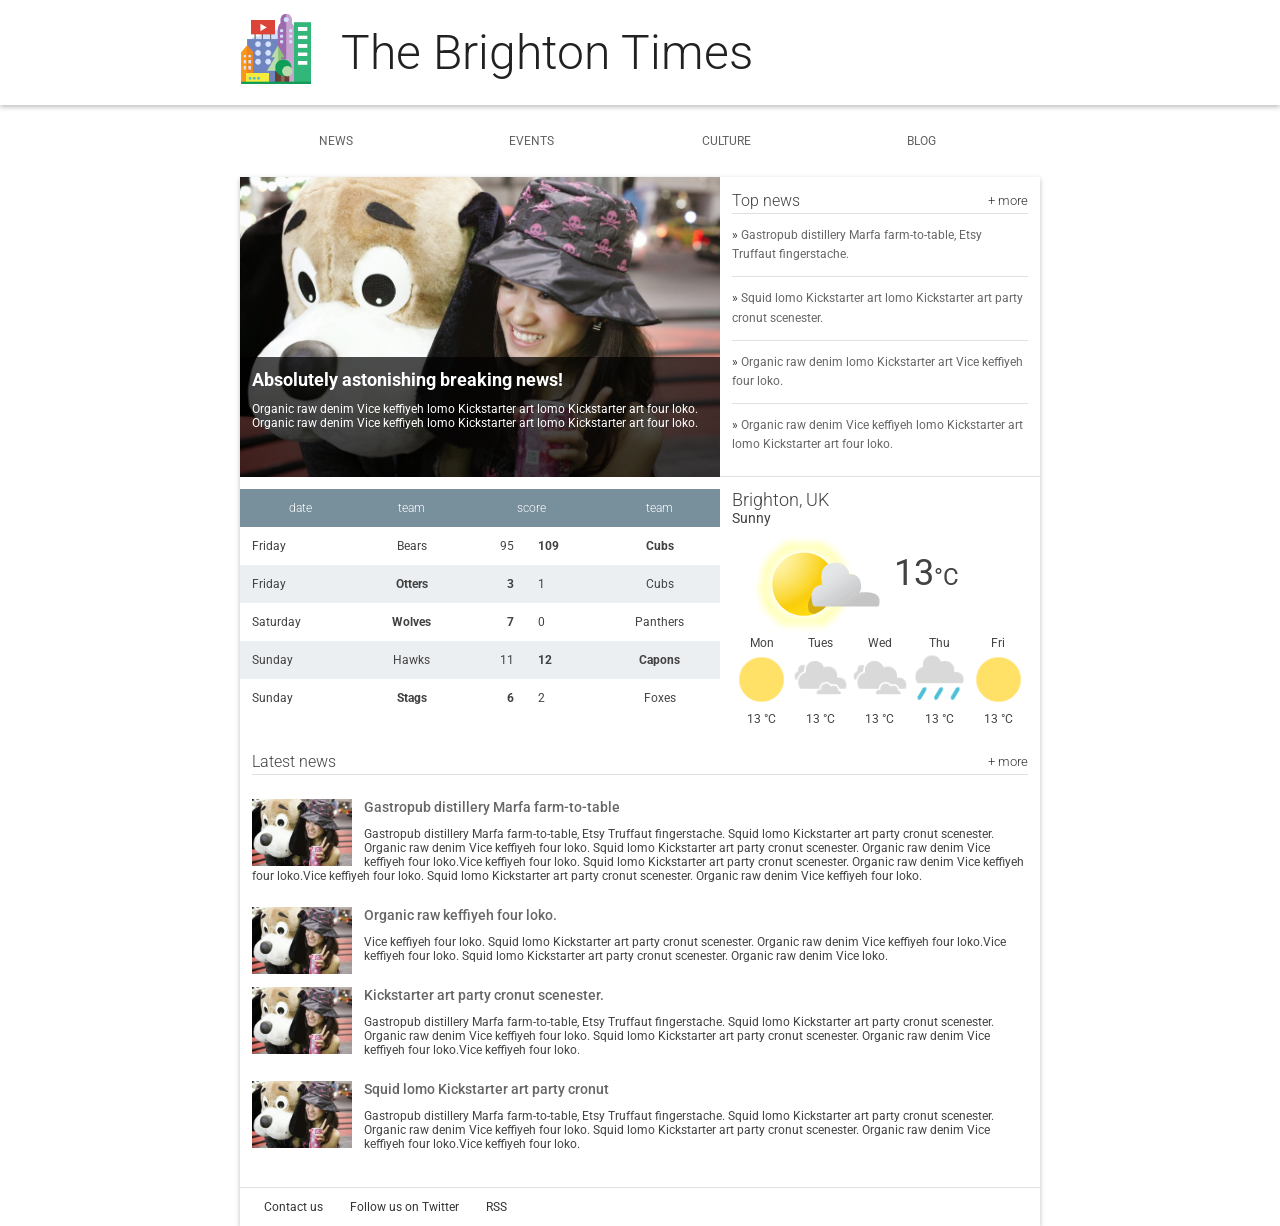
<file: lesson1/index.html>
<!doctype html>
<html lang="en">
  <head>
    <meta charset="utf-8">
    <meta http-equiv="X-UA-Compatible" content="IE=edge">
    <title>Brighton Times</title>
    <link href="https://fonts.googleapis.com/css?family=Roboto:300,400,500" rel="stylesheet" type="text/css">
    <link rel="stylesheet" type="text/css" href="main.css">
  </head>
  <body>

    <header class="header">
      <div class="header__inner">
        <img class="header__logo" src="images/city.png" alt="iconic view of a cityscape">
        <h1 class="header__title">
          The Brighton Times
        </h1>
      </div>
    </header>

    <nav id="drawer" class="nav">
      <ul class="nav__list">
        <li class="nav__item"><a href="#">News</a></li>
        <li class="nav__item"><a href="#">Events</a></li>
        <li class="nav__item"><a href="#">Culture</a></li>
        <li class="nav__item"><a href="#">Blog</a></li>
      </ul>
    </nav>

    <main>
      <section class="content">
        <section class="hero">
          <article class="description">
            <h2>Absolutely astonishing breaking news!</h2>
            <p>Organic raw denim Vice keffiyeh lomo Kickstarter art lomo Kickstarter art four loko. Organic raw denim Vice keffiyeh lomo Kickstarter art lomo Kickstarter art four loko.</p>
          </article>
        </section>

        <section class="news top-news">
          <h2 class="news__title">Top news <a href="#" class="news__more">+ more</a></h2>
          <ul>
            <li class="top-news__item">
              <a href="#">Gastropub distillery Marfa farm-to-table, Etsy Truffaut fingerstache.</a>
            </li>
            <li class="top-news__item">
              <a href="#">Squid lomo Kickstarter art lomo Kickstarter art party cronut scenester.</a>
            </li>
            <li class="top-news__item">
              <a href="#">Organic raw denim lomo Kickstarter art Vice keffiyeh four loko.</a>
            </li>
            <li class="top-news__item">
              <a href="#">Organic raw denim Vice keffiyeh lomo Kickstarter art lomo Kickstarter art four loko.</a>
            </li>
          </ul>
        </section>

        <section class="scores">
          <table class="scores__table">
            <thead>
              <tr>
                <th>date</th>
                <th>team</th>
                <th colspan="2">score</th>
                <th>team</th>
              </tr>
            </thead>
            <tbody>
              <tr>
                <td>Friday</td>
                <td>Bears</td>
                <td>95</td>
                <td class="winner">109</td>
                <td class="winner">Cubs</td>
              </tr>
              <tr>
                <td>Friday</td>
                <td class="winner">Otters</td>
                <td class="winner">3</td>
                <td>1</td>
                <td>Cubs</td>
              </tr>
              <tr>
                <td>Saturday</td>
                <td class="winner">Wolves</td>
                <td class="winner">7</td>
                <td>0</td>
                <td>Panthers</td>
              </tr>
              <tr>
                <td>Sunday</td>
                <td>Hawks</td>
                <td>11</td>
                <td class="winner">12</td>
                <td class="winner">Capons</td>
              </tr>
              <tr>
                <td>Sunday</td>
                <td class="winner">Stags</td>
                <td class="winner">6</td>
                <td>2</td>
                <td>Foxes</td>
              </tr>
              
            </tbody>
          </table>
        </section>

        <section class="weather">
          <span class="weather__location">Brighton, UK</span>
          <span class="weather__desc">Sunny</span>
          <span class="weather__today">
          <img class="weather__today__image" src="images/weather.png" alt="icon of a partially sunny day"><span class="weather__today__temp">13</span><span class="weather__today__deg">&deg;C</span>
          </span>
          <ul class="weather__next">
            <li class="weather__next__item">
              <span>Mon</span>
              <img class="weather__next__image" src="images/sunny.png" alt="icon of a sunny day">
              <span>13 &deg;C</span>
            </li><li class="weather__next__item">
              <span>Tues</span>
              <img class="weather__next__image" src="images/cloudy.png" alt="icon of a cloudy day">
              <span>13 &deg;C</span>
            </li><li class="weather__next__item">
              <span>Wed</span>
              <img class="weather__next__image" src="images/cloudy.png" alt="icon of a cloudy day">
              <span>13 &deg;C</span>
            </li><li class="weather__next__item">
              <span>Thu</span>
              <img class="weather__next__image" src="images/rain.png" alt="icon of a rainy day">
              <span>13 &deg;C</span>
            </li><li class="weather__next__item">
              <span>Fri</span>
              <img class="weather__next__image" src="images/sunny.png" alt="icon of a sunny day">
              <span>13 &deg;C</span>
            </li>
          </ul>
        </section>

        <section class="news recent-news">
          <h2 class="news__title">Latest news <a href="#" class="news__more">+ more</a></h2>
          <ul>
            <li class="snippet">
              <img class="snippet__thumbnail" src="images/dog.jpg" alt="picture of a girl with a large, stuffed dog toy">
              <h3 class="snippet__title"><a href="#">Gastropub distillery Marfa farm-to-table</a></h3>
              <p>Gastropub distillery Marfa farm-to-table, Etsy Truffaut fingerstache.
              Squid lomo Kickstarter art party cronut scenester. Organic raw denim Vice keffiyeh four loko. Squid lomo Kickstarter art party cronut scenester. Organic raw denim Vice keffiyeh four loko.Vice keffiyeh four loko. Squid lomo Kickstarter art party cronut scenester. Organic raw denim Vice keffiyeh four loko.Vice keffiyeh four loko. Squid lomo Kickstarter art party cronut scenester. Organic raw denim Vice keffiyeh four loko.
              </p>
            </li>
            <li class="snippet">
              <img class="snippet__thumbnail" src="images/dog.jpg" alt="picture of a girl with a large, stuffed dog toy">
              <h3 class="snippet__title"><a href="#">Organic raw keffiyeh four loko.</a></h3>
              <p>Vice keffiyeh four loko. Squid lomo Kickstarter art party cronut scenester. Organic raw denim Vice keffiyeh four loko.Vice keffiyeh four loko. Squid lomo Kickstarter art party cronut scenester. Organic raw denim Vice loko.
              </p>
            </li>
            <li class="snippet">
              <img class="snippet__thumbnail" src="images/dog.jpg" alt="picture of a girl with a large, stuffed dog toy">
              <h3 class="snippet__title"><a href="#">Kickstarter art party cronut scenester.</a></h3>
              <p>Gastropub distillery Marfa farm-to-table, Etsy Truffaut fingerstache.
              Squid lomo Kickstarter art party cronut scenester. Organic raw denim Vice keffiyeh four loko. Squid lomo Kickstarter art party cronut scenester. Organic raw denim Vice keffiyeh four loko.Vice keffiyeh four loko.
              </p>
            </li>
            <li class="snippet">
              <img class="snippet__thumbnail" src="images/dog.jpg" alt="picture of a girl with a large, stuffed dog toy">
              <h3 class="snippet__title"><a href="#">Squid lomo Kickstarter art party cronut </a></h3>
              <p>Gastropub distillery Marfa farm-to-table, Etsy Truffaut fingerstache.
              Squid lomo Kickstarter art party cronut scenester. Organic raw denim Vice keffiyeh four loko. Squid lomo Kickstarter art party cronut scenester. Organic raw denim Vice keffiyeh four loko.Vice keffiyeh four loko.
              </p>
            </li>
          </ul>
        </section>
      </section>
      <footer>
        <ul>
          <li><a href="#">Contact us</a></li>
          <li><a href="#">Follow us on Twitter</a></li>
          <li><a href="#">RSS</a></li>
        </ul>
      </footer>
    </main>
  </body>
</html>
</file>
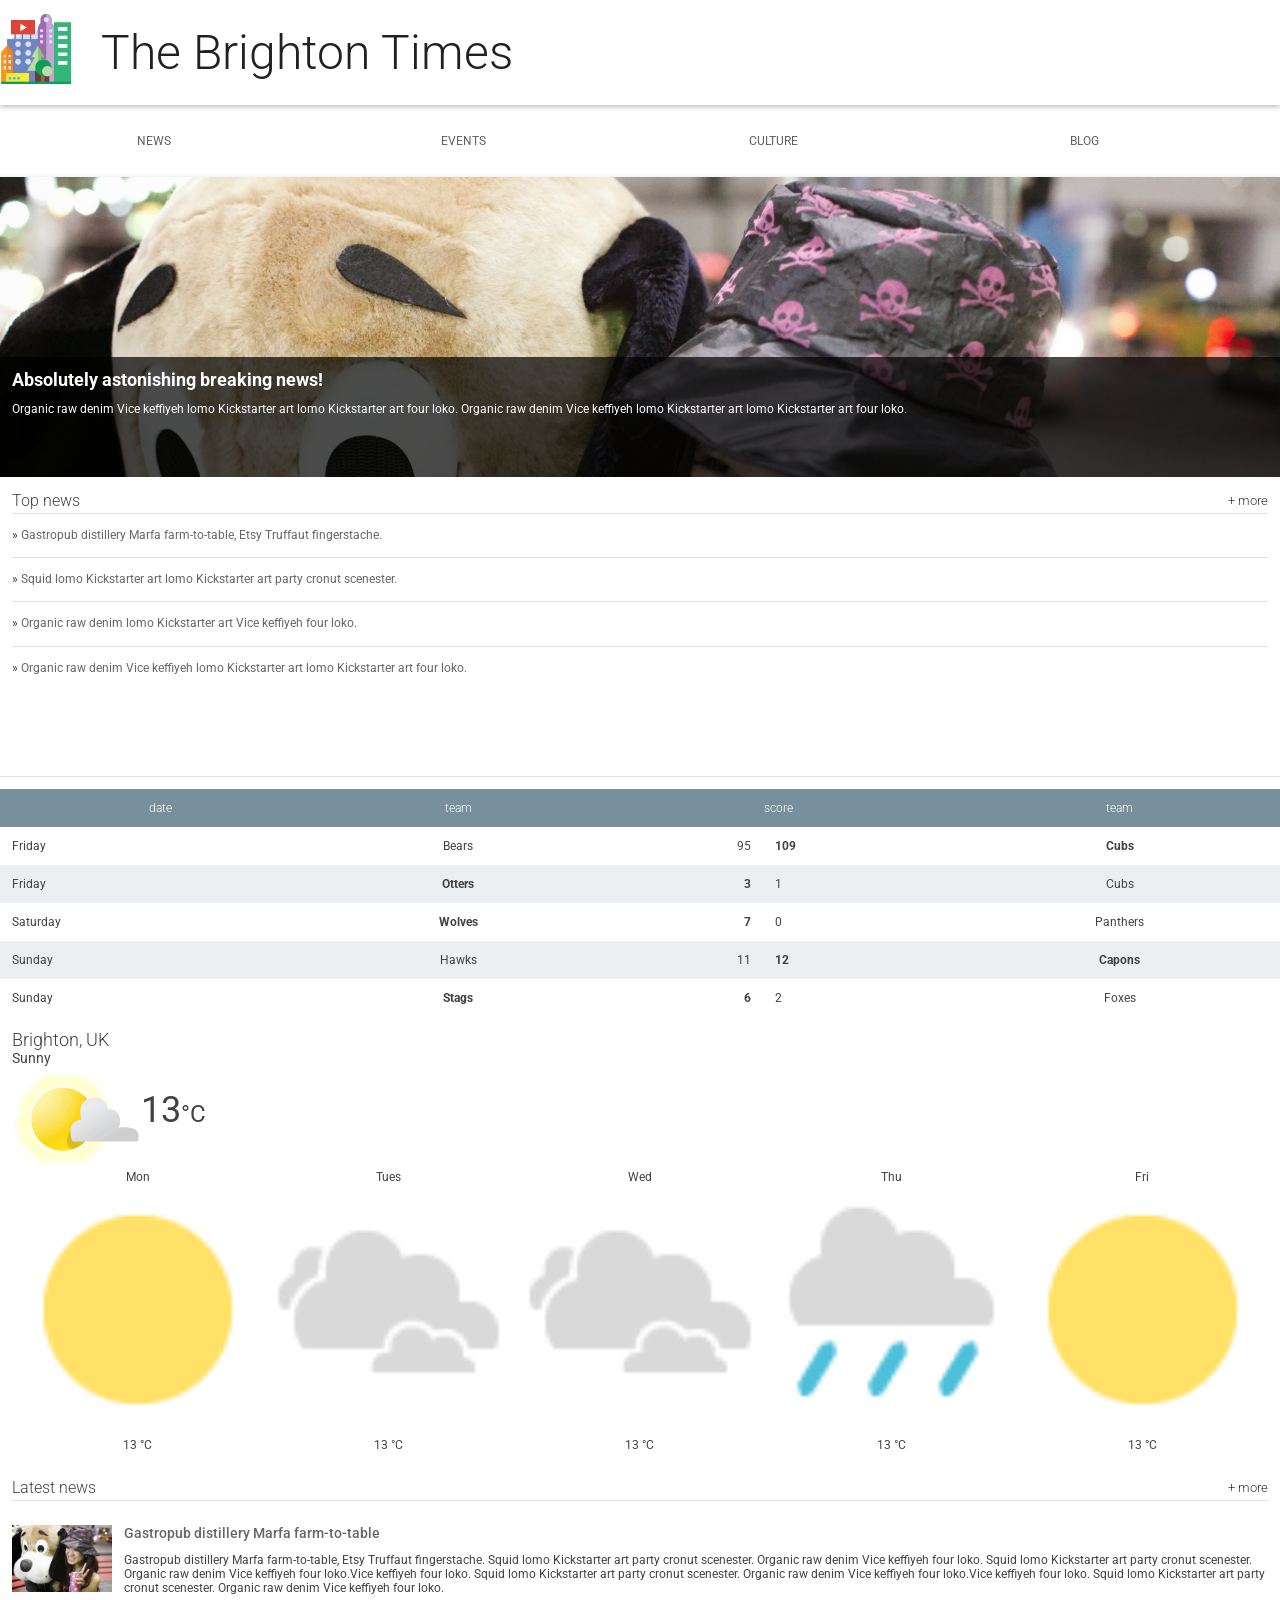
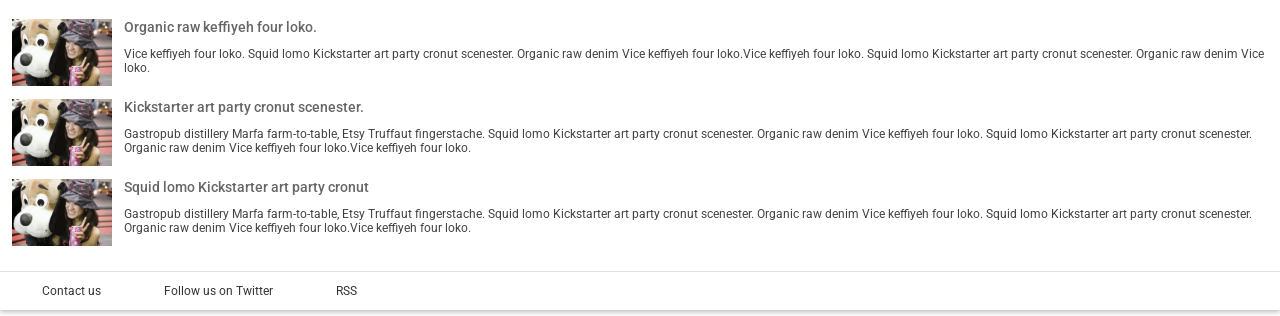
<file: lesson2/index.html>
<!doctype html>
<html lang="en">
  <head>
    <meta charset="utf-8">
    <meta name="viewport" content="width=device-width,initial-scale=1">
    <meta http-equiv="X-UA-Compatible" content="IE=edge">
    <title>Brighton Times</title>
    <link href="https://fonts.googleapis.com/css?family=Roboto:300,400,500" rel="stylesheet" type="text/css">
    <link rel="stylesheet" type="text/css" href="main.css">
  </head>
  <body>

    <header class="header">
      <div class="header__inner">
        <img class="header__logo" src="images/city.png" alt="iconic view of a cityscape">
        <h1 class="header__title">
          The Brighton Times
        </h1>
      </div>
    </header>

    <nav id="drawer" class="nav">
      <ul class="nav__list">
        <li class="nav__item"><a href="#">News</a></li>
        <li class="nav__item"><a href="#">Events</a></li>
        <li class="nav__item"><a href="#">Culture</a></li>
        <li class="nav__item"><a href="#">Blog</a></li>
      </ul>
    </nav>

    <main>
      <section class="content">
        <section class="hero">
          <article class="description">
            <h2>Absolutely astonishing breaking news!</h2>
            <p>Organic raw denim Vice keffiyeh lomo Kickstarter art lomo Kickstarter art four loko. Organic raw denim Vice keffiyeh lomo Kickstarter art lomo Kickstarter art four loko.</p>
          </article>
        </section>

        <section class="news top-news">
          <h2 class="news__title">Top news <a href="#" class="news__more">+ more</a></h2>
          <ul>
            <li class="top-news__item">
              <a href="#">Gastropub distillery Marfa farm-to-table, Etsy Truffaut fingerstache.</a>
            </li>
            <li class="top-news__item">
              <a href="#">Squid lomo Kickstarter art lomo Kickstarter art party cronut scenester.</a>
            </li>
            <li class="top-news__item">
              <a href="#">Organic raw denim lomo Kickstarter art Vice keffiyeh four loko.</a>
            </li>
            <li class="top-news__item">
              <a href="#">Organic raw denim Vice keffiyeh lomo Kickstarter art lomo Kickstarter art four loko.</a>
            </li>
          </ul>
        </section>

        <section class="scores">
          <table class="scores__table">
            <thead>
              <tr>
                <th>date</th>
                <th>team</th>
                <th colspan="2">score</th>
                <th>team</th>
              </tr>
            </thead>
            <tbody>
              <tr>
                <td>Friday</td>
                <td>Bears</td>
                <td>95</td>
                <td class="winner">109</td>
                <td class="winner">Cubs</td>
              </tr>
              <tr>
                <td>Friday</td>
                <td class="winner">Otters</td>
                <td class="winner">3</td>
                <td>1</td>
                <td>Cubs</td>
              </tr>
              <tr>
                <td>Saturday</td>
                <td class="winner">Wolves</td>
                <td class="winner">7</td>
                <td>0</td>
                <td>Panthers</td>
              </tr>
              <tr>
                <td>Sunday</td>
                <td>Hawks</td>
                <td>11</td>
                <td class="winner">12</td>
                <td class="winner">Capons</td>
              </tr>
              <tr>
                <td>Sunday</td>
                <td class="winner">Stags</td>
                <td class="winner">6</td>
                <td>2</td>
                <td>Foxes</td>
              </tr>
              
            </tbody>
          </table>
        </section>

        <section class="weather">
          <span class="weather__location">Brighton, UK</span>
          <span class="weather__desc">Sunny</span>
          <span class="weather__today">
          <img class="weather__today__image" src="images/weather.png" alt="icon of a partially sunny day"><span class="weather__today__temp">13</span><span class="weather__today__deg">&deg;C</span>
          </span>
          <ul class="weather__next">
            <li class="weather__next__item">
              <span>Mon</span>
              <img class="weather__next__image" src="images/sunny.png" alt="icon of a sunny day">
              <span>13 &deg;C</span>
            </li><li class="weather__next__item">
              <span>Tues</span>
              <img class="weather__next__image" src="images/cloudy.png" alt="icon of a cloudy day">
              <span>13 &deg;C</span>
            </li><li class="weather__next__item">
              <span>Wed</span>
              <img class="weather__next__image" src="images/cloudy.png" alt="icon of a cloudy day">
              <span>13 &deg;C</span>
            </li><li class="weather__next__item">
              <span>Thu</span>
              <img class="weather__next__image" src="images/rain.png" alt="icon of a rainy day">
              <span>13 &deg;C</span>
            </li><li class="weather__next__item">
              <span>Fri</span>
              <img class="weather__next__image" src="images/sunny.png" alt="icon of a sunny day">
              <span>13 &deg;C</span>
            </li>
          </ul>
        </section>

        <section class="news recent-news">
          <h2 class="news__title">Latest news <a href="#" class="news__more">+ more</a></h2>
          <ul>
            <li class="snippet">
              <img class="snippet__thumbnail" src="images/dog.jpg" alt="picture of a girl with a large, stuffed dog toy">
              <h3 class="snippet__title"><a href="#">Gastropub distillery Marfa farm-to-table</a></h3>
              <p>Gastropub distillery Marfa farm-to-table, Etsy Truffaut fingerstache.
              Squid lomo Kickstarter art party cronut scenester. Organic raw denim Vice keffiyeh four loko. Squid lomo Kickstarter art party cronut scenester. Organic raw denim Vice keffiyeh four loko.Vice keffiyeh four loko. Squid lomo Kickstarter art party cronut scenester. Organic raw denim Vice keffiyeh four loko.Vice keffiyeh four loko. Squid lomo Kickstarter art party cronut scenester. Organic raw denim Vice keffiyeh four loko.
              </p>
            </li>
            <li class="snippet">
              <img class="snippet__thumbnail" src="images/dog.jpg" alt="picture of a girl with a large, stuffed dog toy">
              <h3 class="snippet__title"><a href="#">Organic raw keffiyeh four loko.</a></h3>
              <p>Vice keffiyeh four loko. Squid lomo Kickstarter art party cronut scenester. Organic raw denim Vice keffiyeh four loko.Vice keffiyeh four loko. Squid lomo Kickstarter art party cronut scenester. Organic raw denim Vice loko.
              </p>
            </li>
            <li class="snippet">
              <img class="snippet__thumbnail" src="images/dog.jpg" alt="picture of a girl with a large, stuffed dog toy">
              <h3 class="snippet__title"><a href="#">Kickstarter art party cronut scenester.</a></h3>
              <p>Gastropub distillery Marfa farm-to-table, Etsy Truffaut fingerstache.
              Squid lomo Kickstarter art party cronut scenester. Organic raw denim Vice keffiyeh four loko. Squid lomo Kickstarter art party cronut scenester. Organic raw denim Vice keffiyeh four loko.Vice keffiyeh four loko.
              </p>
            </li>
            <li class="snippet">
              <img class="snippet__thumbnail" src="images/dog.jpg" alt="picture of a girl with a large, stuffed dog toy">
              <h3 class="snippet__title"><a href="#">Squid lomo Kickstarter art party cronut </a></h3>
              <p>Gastropub distillery Marfa farm-to-table, Etsy Truffaut fingerstache.
              Squid lomo Kickstarter art party cronut scenester. Organic raw denim Vice keffiyeh four loko. Squid lomo Kickstarter art party cronut scenester. Organic raw denim Vice keffiyeh four loko.Vice keffiyeh four loko.
              </p>
            </li>
          </ul>
        </section>
      </section>
      <footer>
        <ul>
          <li><a href="#">Contact us</a></li>
          <li><a href="#">Follow us on Twitter</a></li>
          <li><a href="#">RSS</a></li>
        </ul>
      </footer>
    </main>
  </body>
</html>
</file>
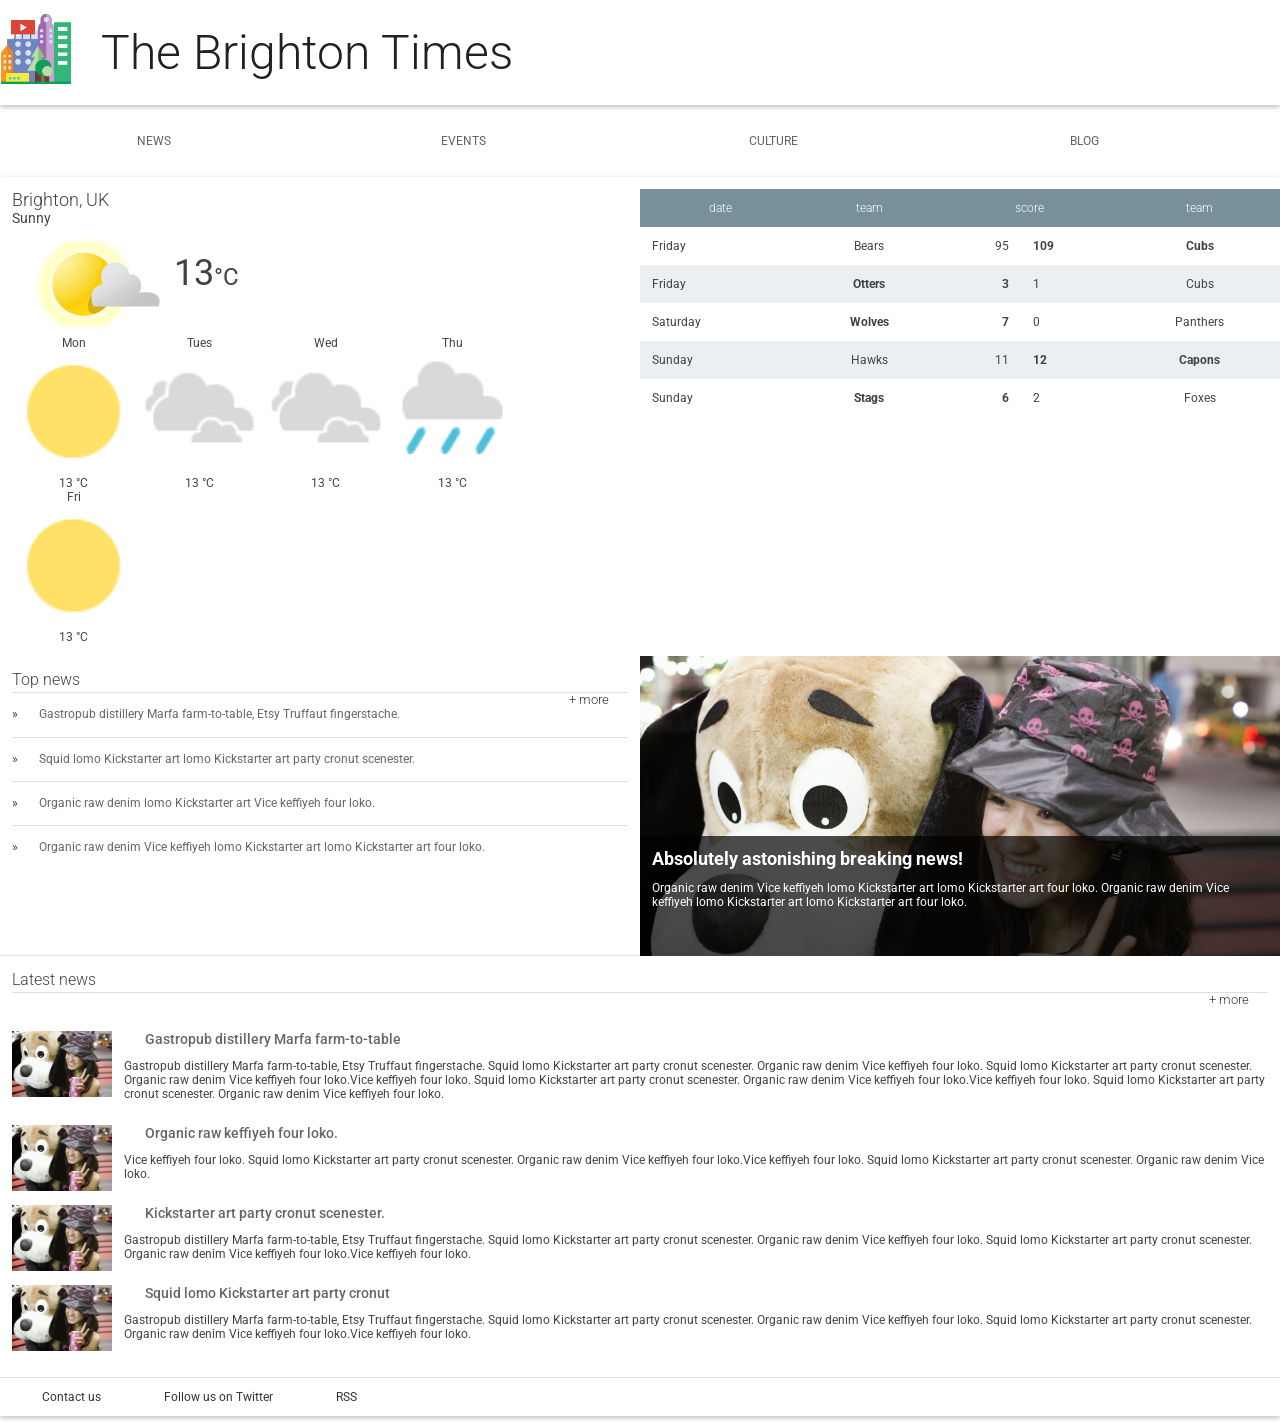
<file: lesson4-home-town-app/index.html>
<!doctype html>
<html lang="en">
<head>
    <meta charset="utf-8">
    <meta http-equiv="X-UA-Compatible" content="IE=edge">
    <meta name="viewport" content="width=device-width, initial-scale=1.0">
    <link rel="publisher" href="https://plus.google.com/u/0/101095584142571823265">
    <link rel="canonical" href="http://www.wasaysyed.com">

    <title>Brighton Times</title>
    <link href="https://fonts.googleapis.com/css?family=Roboto:300,400,500" rel="stylesheet" type="text/css">
    <link rel="stylesheet" type="text/css" href="main.css">
    <link rel="stylesheet" type="text/css" href="main.responsive.css">

    <script>
        function nav_list_toggle()
        {
            try
            {
                let nav_list = document.getElementById('drawer2');
                let nav_class = nav_list.children[0].className;
                //alert('nav_class=' + (nav_class));

                nav_list.children[0].className='show';
                if (nav_class == 'show')
                {
                    nav_list.children[0].className='hide';
                }
                return false;
            }
            catch (ex)
            {
                alert('Error: ' + (ex));
            }
        }
    </script>
</head>
<body>

<header class="header">
    <div class="header__inner">
        <img class="header__logo" src="images/city.png" alt="iconic view of a cityscape">
        <h1 class="header__title">
            The Brighton Times
        </h1>
        <a href="#" class="nav__bar__link" onclick="return nav_list_toggle();">&#9776;</a>
        <nav id="drawer2" class="nav">
            <ul class="hide" style="list-style-type: none; margin: 0; padding: 0;width:100%;float:none;">
                <li class="nav__bar__item"><a href="#">News</a></li>
                <li class="nav__bar__item"><a href="#">Events</a></li>
                <li class="nav__bar__item"><a href="#">Culture</a></li>
                <li class="nav__bar__item"><a href="#">Blog</a></li>
            </ul>
        </nav>
    </div>
</header>



<nav id="drawer" class="nav">
    <ul class="nav__list">
        <li class="nav__item"><a href="#">News</a></li>
        <li class="nav__item"><a href="#">Events</a></li>
        <li class="nav__item"><a href="#">Culture</a></li>
        <li class="nav__item"><a href="#">Blog</a></li>
    </ul>
</nav>

<main>
    <section class="content">
        <section class="hero">
            <article class="description">
                <h2>Absolutely astonishing breaking news!</h2>
                <p>Organic raw denim Vice keffiyeh lomo Kickstarter art lomo Kickstarter art four loko. Organic raw
                    denim Vice keffiyeh lomo Kickstarter art lomo Kickstarter art four loko.</p>
            </article>
        </section>

        <section class="news top-news">
            <h2 class="news__title">Top news <a href="#" class="news__more">+ more</a></h2>
            <ul>
                <li class="top-news__item">
                    <a href="#">Gastropub distillery Marfa farm-to-table, Etsy Truffaut fingerstache.</a>
                </li>
                <li class="top-news__item">
                    <a href="#">Squid lomo Kickstarter art lomo Kickstarter art party cronut scenester.</a>
                </li>
                <li class="top-news__item">
                    <a href="#">Organic raw denim lomo Kickstarter art Vice keffiyeh four loko.</a>
                </li>
                <li class="top-news__item">
                    <a href="#">Organic raw denim Vice keffiyeh lomo Kickstarter art lomo Kickstarter art four loko.</a>
                </li>
            </ul>
        </section>

        <section class="scores">
            <table class="scores__table">
                <thead>
                <tr>
                    <th>date</th>
                    <th>team</th>
                    <th colspan="2">score</th>
                    <th>team</th>
                </tr>
                </thead>
                <tbody>
                <tr>
                    <td>Friday</td>
                    <td>Bears</td>
                    <td>95</td>
                    <td class="winner">109</td>
                    <td class="winner">Cubs</td>
                </tr>
                <tr>
                    <td>Friday</td>
                    <td class="winner">Otters</td>
                    <td class="winner">3</td>
                    <td>1</td>
                    <td>Cubs</td>
                </tr>
                <tr>
                    <td>Saturday</td>
                    <td class="winner">Wolves</td>
                    <td class="winner">7</td>
                    <td>0</td>
                    <td>Panthers</td>
                </tr>
                <tr>
                    <td>Sunday</td>
                    <td>Hawks</td>
                    <td>11</td>
                    <td class="winner">12</td>
                    <td class="winner">Capons</td>
                </tr>
                <tr>
                    <td>Sunday</td>
                    <td class="winner">Stags</td>
                    <td class="winner">6</td>
                    <td>2</td>
                    <td>Foxes</td>
                </tr>

                </tbody>
            </table>
        </section>

        <section class="weather">
            <span class="weather__location">Brighton, UK</span>
            <span class="weather__desc">Sunny</span>
            <span class="weather__today">
          <img class="weather__today__image" src="images/weather.png" alt="icon of a partially sunny day"><span
                    class="weather__today__temp">13</span><span class="weather__today__deg">&deg;C</span>
          </span>
            <ul class="weather__next">
                <li class="weather__next__item">
                    <span>Mon</span>
                    <img class="weather__next__image" src="images/sunny.png" alt="icon of a sunny day">
                    <span>13 &deg;C</span>
                </li>
                <li class="weather__next__item">
                    <span>Tues</span>
                    <img class="weather__next__image" src="images/cloudy.png" alt="icon of a cloudy day">
                    <span>13 &deg;C</span>
                </li>
                <li class="weather__next__item">
                    <span>Wed</span>
                    <img class="weather__next__image" src="images/cloudy.png" alt="icon of a cloudy day">
                    <span>13 &deg;C</span>
                </li>
                <li class="weather__next__item">
                    <span>Thu</span>
                    <img class="weather__next__image" src="images/rain.png" alt="icon of a rainy day">
                    <span>13 &deg;C</span>
                </li>
                <li class="weather__next__item">
                    <span>Fri</span>
                    <img class="weather__next__image" src="images/sunny.png" alt="icon of a sunny day">
                    <span>13 &deg;C</span>
                </li>
            </ul>
        </section>

        <section class="news recent-news">
            <h2 class="news__title">Latest news <a href="#" class="news__more">+ more</a></h2>
            <ul>
                <li class="snippet">
                    <img class="snippet__thumbnail" src="images/dog.jpg"
                         alt="picture of a girl with a large, stuffed dog toy">
                    <h3 class="snippet__title"><a href="#">Gastropub distillery Marfa farm-to-table</a></h3>
                    <p>Gastropub distillery Marfa farm-to-table, Etsy Truffaut fingerstache.
                        Squid lomo Kickstarter art party cronut scenester. Organic raw denim Vice keffiyeh four loko.
                        Squid lomo Kickstarter art party cronut scenester. Organic raw denim Vice keffiyeh four
                        loko.Vice keffiyeh four loko. Squid lomo Kickstarter art party cronut scenester. Organic raw
                        denim Vice keffiyeh four loko.Vice keffiyeh four loko. Squid lomo Kickstarter art party cronut
                        scenester. Organic raw denim Vice keffiyeh four loko.
                    </p>
                </li>
                <li class="snippet">
                    <img class="snippet__thumbnail" src="images/dog.jpg"
                         alt="picture of a girl with a large, stuffed dog toy">
                    <h3 class="snippet__title"><a href="#">Organic raw keffiyeh four loko.</a></h3>
                    <p>Vice keffiyeh four loko. Squid lomo Kickstarter art party cronut scenester. Organic raw denim
                        Vice keffiyeh four loko.Vice keffiyeh four loko. Squid lomo Kickstarter art party cronut
                        scenester. Organic raw denim Vice loko.
                    </p>
                </li>
                <li class="snippet">
                    <img class="snippet__thumbnail" src="images/dog.jpg"
                         alt="picture of a girl with a large, stuffed dog toy">
                    <h3 class="snippet__title"><a href="#">Kickstarter art party cronut scenester.</a></h3>
                    <p>Gastropub distillery Marfa farm-to-table, Etsy Truffaut fingerstache.
                        Squid lomo Kickstarter art party cronut scenester. Organic raw denim Vice keffiyeh four loko.
                        Squid lomo Kickstarter art party cronut scenester. Organic raw denim Vice keffiyeh four
                        loko.Vice keffiyeh four loko.
                    </p>
                </li>
                <li class="snippet">
                    <img class="snippet__thumbnail" src="images/dog.jpg"
                         alt="picture of a girl with a large, stuffed dog toy">
                    <h3 class="snippet__title"><a href="#">Squid lomo Kickstarter art party cronut </a></h3>
                    <p>Gastropub distillery Marfa farm-to-table, Etsy Truffaut fingerstache.
                        Squid lomo Kickstarter art party cronut scenester. Organic raw denim Vice keffiyeh four loko.
                        Squid lomo Kickstarter art party cronut scenester. Organic raw denim Vice keffiyeh four
                        loko.Vice keffiyeh four loko.
                    </p>
                </li>
            </ul>
        </section>
    </section>
    <footer>
        <ul>
            <li><a href="#">Contact us</a></li>
            <li><a href="#">Follow us on Twitter</a></li>
            <li><a href="#">RSS</a></li>
        </ul>
    </footer>
</main>
</body>
</html>
</file>
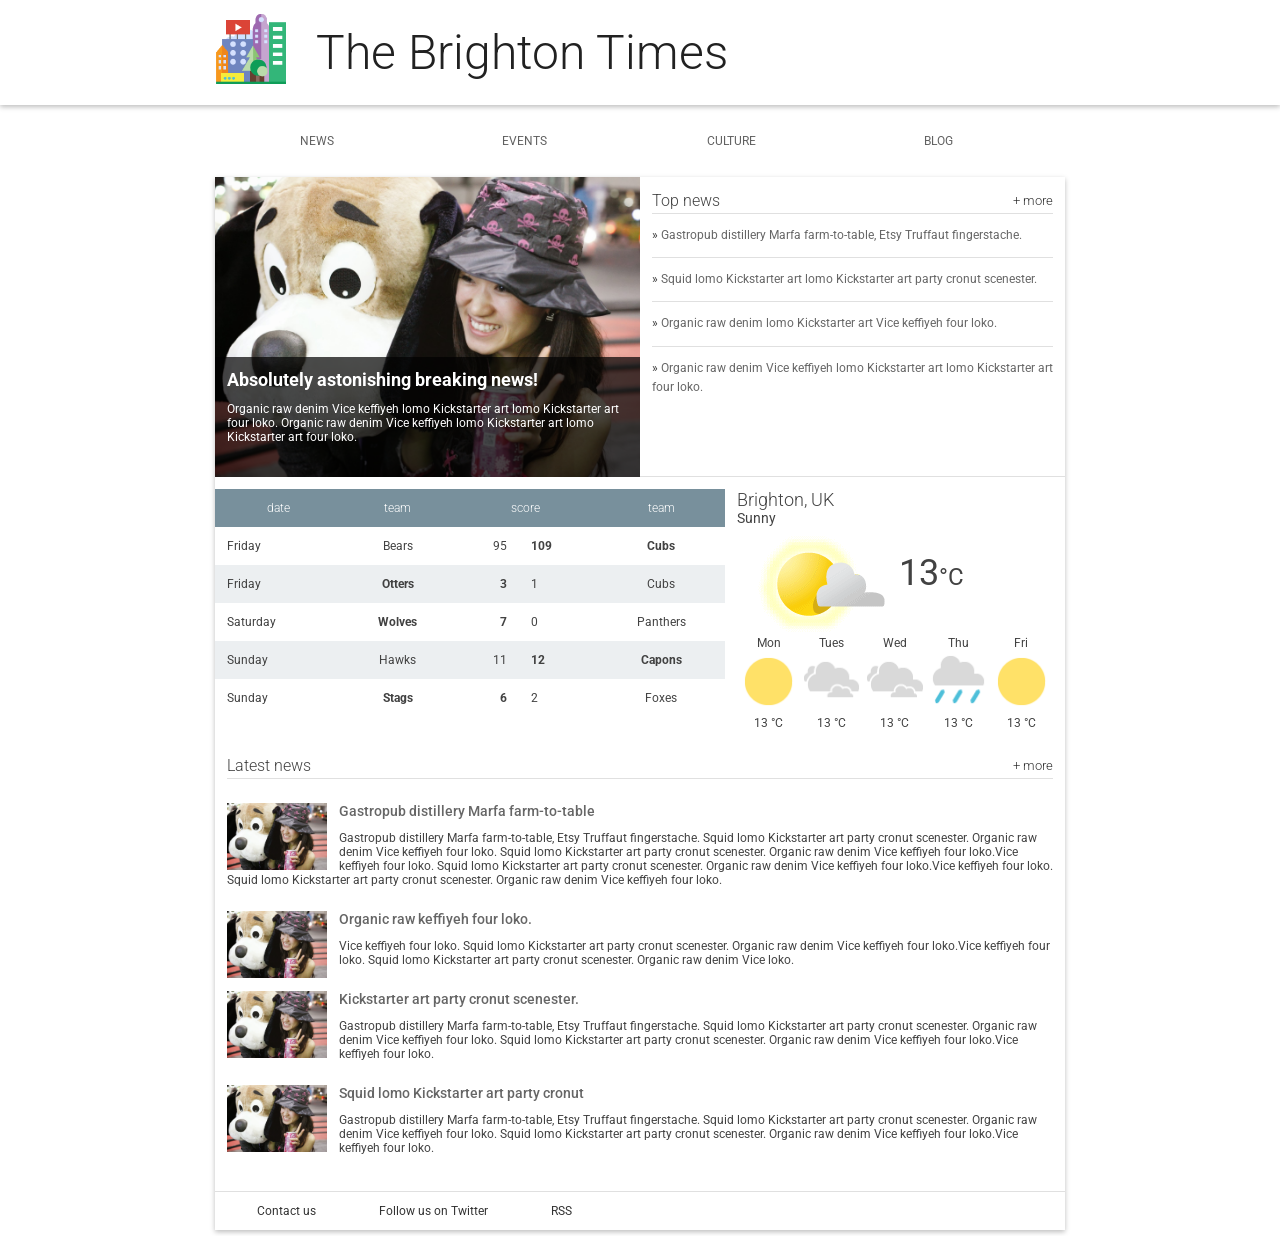
<file: lesson4/index.html>
<!doctype html>
<html lang="en">
  <head>
    <meta charset="utf-8">
    <meta name="viewport" content="width=device-width,initial-scale=1">
    <meta http-equiv="X-UA-Compatible" content="IE=edge">
    <title>Brighton Times</title>
    <link href="https://fonts.googleapis.com/css?family=Roboto:300,400,500" rel="stylesheet" type="text/css">
    <link rel="stylesheet" type="text/css" href="main.css">
    <link rel="stylesheet" type="text/css" href="responsive.css">
  </head>
  <body>

    <header class="header">
      <div class="header__inner">
        <img class="header__logo" src="images/city.png" alt="iconic view of a cityscape">
        <h1 class="header__title">
          The Brighton Times
        </h1>
        <a id="menu" class="header__menu">
          <svg xmlns="http://www.w3.org/2000/svg" viewBox="0 0 24 24">
            <path d="M2 6h20v3H2zm0 5h20v3H2zm0 5h20v3H2z"/>
          </svg>
        </a>
      </div>
    </header>

    <nav id="drawer" class="nav">
      <ul class="nav__list">
        <li class="nav__item"><a href="#">News</a></li>
        <li class="nav__item"><a href="#">Events</a></li>
        <li class="nav__item"><a href="#">Culture</a></li>
        <li class="nav__item"><a href="#">Blog</a></li>
      </ul>
    </nav>

    <main>
      <section class="content">
        <section class="hero">
          <article class="description">
            <h2>Absolutely astonishing breaking news!</h2>
            <p>Organic raw denim Vice keffiyeh lomo Kickstarter art lomo Kickstarter art four loko. Organic raw denim Vice keffiyeh lomo Kickstarter art lomo Kickstarter art four loko.</p>
          </article>
        </section>

        <section class="news top-news">
          <h2 class="news__title">Top news <a href="#" class="news__more">+ more</a></h2>
          <ul>
            <li class="top-news__item">
              <a href="#">Gastropub distillery Marfa farm-to-table, Etsy Truffaut fingerstache.</a>
            </li>
            <li class="top-news__item">
              <a href="#">Squid lomo Kickstarter art lomo Kickstarter art party cronut scenester.</a>
            </li>
            <li class="top-news__item">
              <a href="#">Organic raw denim lomo Kickstarter art Vice keffiyeh four loko.</a>
            </li>
            <li class="top-news__item">
              <a href="#">Organic raw denim Vice keffiyeh lomo Kickstarter art lomo Kickstarter art four loko.</a>
            </li>
          </ul>
        </section>

        <section class="scores">
          <table class="scores__table">
            <thead>
              <tr>
                <th>date</th>
                <th>team</th>
                <th colspan="2">score</th>
                <th>team</th>
              </tr>
            </thead>
            <tbody>
              <tr>
                <td>Friday</td>
                <td>Bears</td>
                <td>95</td>
                <td class="winner">109</td>
                <td class="winner">Cubs</td>
              </tr>
              <tr>
                <td>Friday</td>
                <td class="winner">Otters</td>
                <td class="winner">3</td>
                <td>1</td>
                <td>Cubs</td>
              </tr>
              <tr>
                <td>Saturday</td>
                <td class="winner">Wolves</td>
                <td class="winner">7</td>
                <td>0</td>
                <td>Panthers</td>
              </tr>
              <tr>
                <td>Sunday</td>
                <td>Hawks</td>
                <td>11</td>
                <td class="winner">12</td>
                <td class="winner">Capons</td>
              </tr>
              <tr>
                <td>Sunday</td>
                <td class="winner">Stags</td>
                <td class="winner">6</td>
                <td>2</td>
                <td>Foxes</td>
              </tr>
              
            </tbody>
          </table>
        </section>

        <section class="weather">
          <span class="weather__location">Brighton, UK</span>
          <span class="weather__desc">Sunny</span>
          <span class="weather__today">
          <img class="weather__today__image" src="images/weather.png" alt="icon of a partially cloudy day"><span class="weather__today__temp">13</span><span class="weather__today__deg">&deg;C</span>
          </span>
          <ul class="weather__next">
            <li class="weather__next__item">
              <span>Mon</span>
              <img class="weather__next__image" src="images/sunny.png" alt="icon of a sunny day">
              <span>13 &deg;C</span>
            </li><li class="weather__next__item">
              <span>Tues</span>
              <img class="weather__next__image" src="images/cloudy.png" alt="icon of a cloudy day">
              <span>13 &deg;C</span>
            </li><li class="weather__next__item">
              <span>Wed</span>
              <img class="weather__next__image" src="images/cloudy.png" alt="icon of a cloudy day">
              <span>13 &deg;C</span>
            </li><li class="weather__next__item">
              <span>Thu</span>
              <img class="weather__next__image" src="images/rain.png" alt="icon of a rainy day">
              <span>13 &deg;C</span>
            </li><li class="weather__next__item">
              <span>Fri</span>
              <img class="weather__next__image" src="images/sunny.png" alt="icon of a sunny day">
              <span>13 &deg;C</span>
            </li>
          </ul>
        </section>

        <section class="news recent-news">
          <h2 class="news__title">Latest news <a href="#" class="news__more">+ more</a></h2>
          <ul>
            <li class="snippet">
              <img class="snippet__thumbnail" src="images/dog.jpg" alt="picture of a girl with a large, stuffed dog toy">
              <h3 class="snippet__title"><a href="#">Gastropub distillery Marfa farm-to-table</a></h3>
              <p>Gastropub distillery Marfa farm-to-table, Etsy Truffaut fingerstache.
              Squid lomo Kickstarter art party cronut scenester. Organic raw denim Vice keffiyeh four loko. Squid lomo Kickstarter art party cronut scenester. Organic raw denim Vice keffiyeh four loko.Vice keffiyeh four loko. Squid lomo Kickstarter art party cronut scenester. Organic raw denim Vice keffiyeh four loko.Vice keffiyeh four loko. Squid lomo Kickstarter art party cronut scenester. Organic raw denim Vice keffiyeh four loko.
              </p>
            </li>
            <li class="snippet">
              <img class="snippet__thumbnail" src="images/dog.jpg" alt="picture of a girl with a large, stuffed dog toy">
              <h3 class="snippet__title"><a href="#">Organic raw keffiyeh four loko.</a></h3>
              <p>Vice keffiyeh four loko. Squid lomo Kickstarter art party cronut scenester. Organic raw denim Vice keffiyeh four loko.Vice keffiyeh four loko. Squid lomo Kickstarter art party cronut scenester. Organic raw denim Vice loko.
              </p>
            </li>
            <li class="snippet">
              <img class="snippet__thumbnail" src="images/dog.jpg" alt="picture of a girl with a large, stuffed dog toy">
              <h3 class="snippet__title"><a href="#">Kickstarter art party cronut scenester.</a></h3>
              <p>Gastropub distillery Marfa farm-to-table, Etsy Truffaut fingerstache.
              Squid lomo Kickstarter art party cronut scenester. Organic raw denim Vice keffiyeh four loko. Squid lomo Kickstarter art party cronut scenester. Organic raw denim Vice keffiyeh four loko.Vice keffiyeh four loko.
              </p>
            </li>
            <li class="snippet">
              <img class="snippet__thumbnail" src="images/dog.jpg" alt="picture of a girl with a large, stuffed dog toy">
              <h3 class="snippet__title"><a href="#">Squid lomo Kickstarter art party cronut </a></h3>
              <p>Gastropub distillery Marfa farm-to-table, Etsy Truffaut fingerstache.
              Squid lomo Kickstarter art party cronut scenester. Organic raw denim Vice keffiyeh four loko. Squid lomo Kickstarter art party cronut scenester. Organic raw denim Vice keffiyeh four loko.Vice keffiyeh four loko.
              </p>
            </li>
          </ul>
        </section>
      </section>
      <footer>
        <ul>
          <li><a href="#">Contact us</a></li>
          <li><a href="#">Follow us on Twitter</a></li>
          <li><a href="#">RSS</a></li>
        </ul>
      </footer>
    </main>
    <script>
      /*
       * Open the drawer when the menu ison is clicked.
       */
      var menu = document.querySelector('#menu');
      var main = document.querySelector('main');
      var drawer = document.querySelector('.nav');

      menu.addEventListener('click', function(e) {
        drawer.classList.toggle('open');
        e.stopPropagation();
      });
      main.addEventListener('click', function() {
        drawer.classList.remove('open');
      });

    </script>
  </body>
</html>
</file>
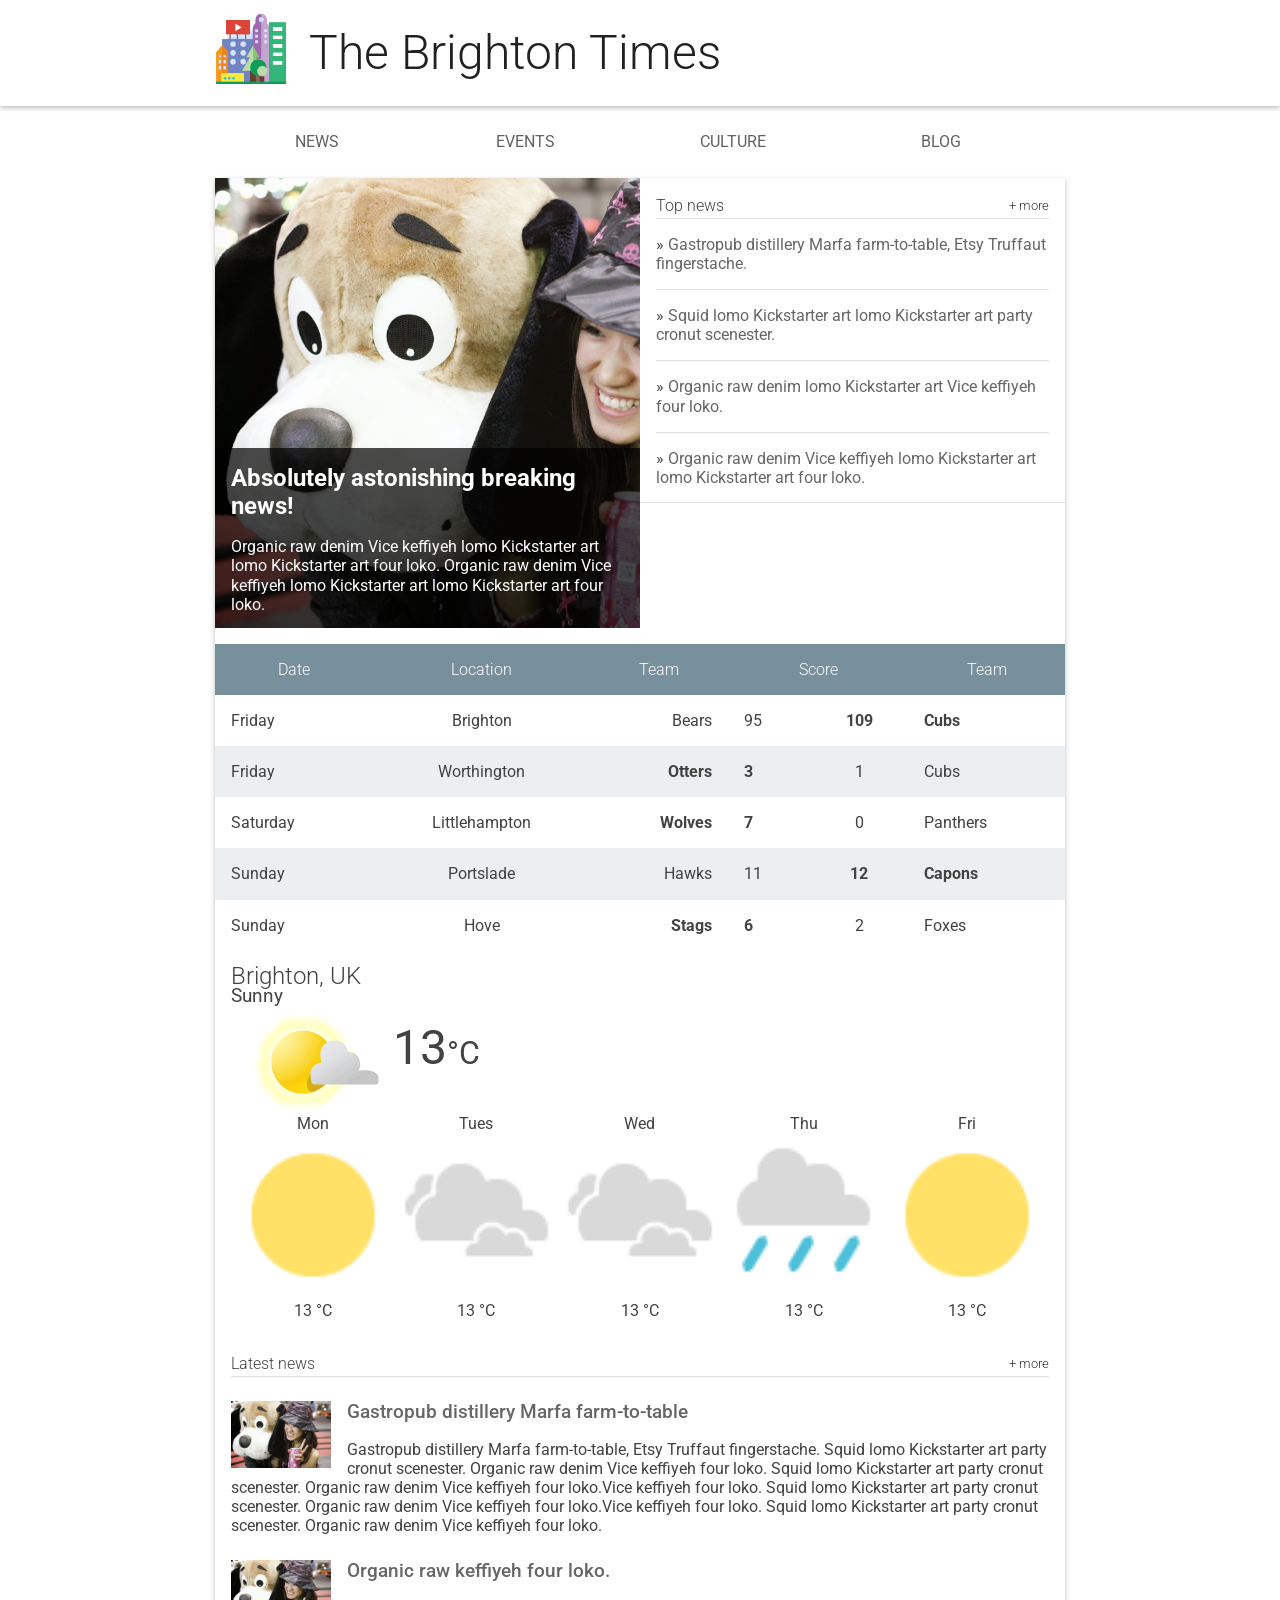
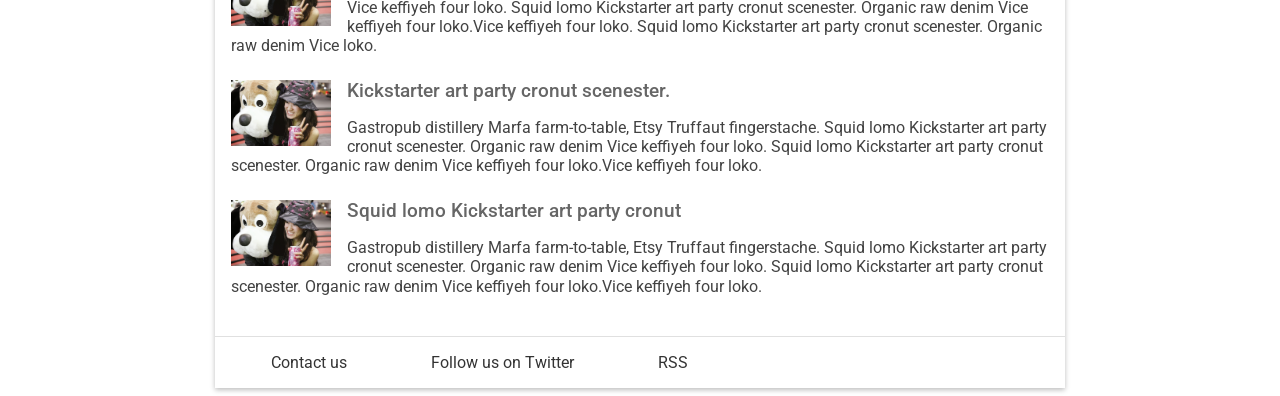
<file: lesson5-home-town-app/index.html>
<!doctype html>
<html lang="en">
  <head>
    <meta charset="utf-8">
    <meta name="viewport" content="width=device-width,initial-scale=1">
    <meta http-equiv="X-UA-Compatible" content="IE=edge">
    <title>Brighton Times</title>
    <link href="https://fonts.googleapis.com/css?family=Roboto:300,400,500" rel="stylesheet" type="text/css">
    <link rel="stylesheet" type="text/css" href="main.css">
    <link rel="stylesheet" type="text/css" href="responsive.css">
  </head>
  <body>

    <header class="header">
      <div class="header__inner">
        <img class="header__logo" src="images/city.png" alt="iconic view of a cityscape">
        <h1 class="header__title">
          The Brighton Times
        </h1>
        <a id="menu" class="header__menu">
          <svg xmlns="http://www.w3.org/2000/svg" viewBox="0 0 24 24">
            <path d="M2 6h20v3H2zm0 5h20v3H2zm0 5h20v3H2z"/>
          </svg>
        </a>
      </div>
    </header>

    <nav id="drawer" class="nav">
      <ul class="nav__list">
        <li class="nav__item"><a href="#">News</a></li>
        <li class="nav__item"><a href="#">Events</a></li>
        <li class="nav__item"><a href="#">Culture</a></li>
        <li class="nav__item"><a href="#">Blog</a></li>
      </ul>
    </nav>

    <main>
      <section class="content">
        <section class="hero">
          <article class="description">
            <h2>Absolutely astonishing breaking news!</h2>
            <p>Organic raw denim Vice keffiyeh lomo Kickstarter art lomo Kickstarter art four loko. Organic raw denim Vice keffiyeh lomo Kickstarter art lomo Kickstarter art four loko.</p>
          </article>
        </section>

        <section class="news top-news">
          <h2 class="news__title">Top news <a href="#" class="news__more">+ more</a></h2>
          <ul>
            <li class="top-news__item">
              <a href="#">Gastropub distillery Marfa farm-to-table, Etsy Truffaut fingerstache.</a>
            </li>
            <li class="top-news__item">
              <a href="#">Squid lomo Kickstarter art lomo Kickstarter art party cronut scenester.</a>
            </li>
            <li class="top-news__item">
              <a href="#">Organic raw denim lomo Kickstarter art Vice keffiyeh four loko.</a>
            </li>
            <li class="top-news__item">
              <a href="#">Organic raw denim Vice keffiyeh lomo Kickstarter art lomo Kickstarter art four loko.</a>
            </li>
          </ul>
        </section>

        <section class="scores">
          <table class="scores__table">
            <thead>
              <tr>
                <th>Date</th>
                <th class="scores__location">Location</th>
                <th>Team</th>
                <th colspan="2">Score</th>
                <th>Team</th>
              </tr>
            </thead>
            <tbody>
              <tr>
                <td data-th="Date">Friday</td>
                <td class="scores__location" data-th="Location">Brighton</td>
                <td data-th="Team">Bears</td>
                <td data-th="Score">95</td>
                <td class="winner" data-th="Score">109</td>
                <td class="winner" data-th="Team">Cubs</td>
              </tr>
              <tr>
                <td data-th="Date">Friday</td>
                <td class="scores__location" data-th="Location">Worthington</td>
                <td class="winner" data-th="Team">Otters</td>
                <td class="winner" data-th="Score">3</td>
                <td data-th="Score">1</td>
                <td data-th="Team">Cubs</td>
              </tr>
              <tr>
                <td data-th="Date">Saturday</td>
                <td class="scores__location" data-th="Location">Littlehampton</td>
                <td class="winner" data-th="Team">Wolves</td>
                <td class="winner" data-th="Score">7</td>
                <td data-th="Score">0</td>
                <td data-th="Team">Panthers</td>
              </tr>
              <tr>
                <td data-th="Date">Sunday</td>
                <td class="scores__location" data-th="Location">Portslade</td>
                <td data-th="Team">Hawks</td>
                <td data-th="Score">11</td>
                <td class="winner" data-th="Score">12</td>
                <td class="winner" data-th="Team">Capons</td>
              </tr>
              <tr>
                <td data-th="Date">Sunday</td>
                <td class="scores__location" data-th="Location">Hove</td>
                <td class="winner" data-th="Team">Stags</td>
                <td class="winner" data-th="Score">6</td>
                <td data-th="Score">2</td>
                <td data-th="Team">Foxes</td>
              </tr>

            </tbody>
          </table>
        </section>

        <section class="weather">
          <span class="weather__location">Brighton, UK</span>
          <span class="weather__desc">Sunny</span>
          <span class="weather__today">
          <img class="weather__today__image" src="images/weather.png" alt="icon of a partially cloudy day"><span class="weather__today__temp">13</span><span class="weather__today__deg">&deg;C</span>
          </span>
          <ul class="weather__next">
            <li class="weather__next__item">
              <span>Mon</span>
              <img class="weather__next__image" src="images/sunny.png" alt="icon of a sunny day">
              <span>13 &deg;C</span>
            </li><li class="weather__next__item">
              <span>Tues</span>
              <img class="weather__next__image" src="images/cloudy.png" alt="icon of a cloudy day">
              <span>13 &deg;C</span>
            </li><li class="weather__next__item">
              <span>Wed</span>
              <img class="weather__next__image" src="images/cloudy.png" alt="icon of a cloudy day">
              <span>13 &deg;C</span>
            </li><li class="weather__next__item">
              <span>Thu</span>
              <img class="weather__next__image" src="images/rain.png" alt="icon of a rainy day">
              <span>13 &deg;C</span>
            </li><li class="weather__next__item">
              <span>Fri</span>
              <img class="weather__next__image" src="images/sunny.png" alt="icon of a sunny day">
              <span>13 &deg;C</span>
            </li>
          </ul>
        </section>

        <section class="news recent-news">
          <h2 class="news__title">Latest news <a href="#" class="news__more">+ more</a></h2>
          <ul>
            <li class="snippet">
              <img class="snippet__thumbnail" src="images/dog.jpg" alt="picture of a girl with a large, stuffed dog toy">
              <h3 class="snippet__title"><a href="#">Gastropub distillery Marfa farm-to-table</a></h3>
              <p>Gastropub distillery Marfa farm-to-table, Etsy Truffaut fingerstache.
              Squid lomo Kickstarter art party cronut scenester. Organic raw denim Vice keffiyeh four loko. Squid lomo Kickstarter art party cronut scenester. Organic raw denim Vice keffiyeh four loko.Vice keffiyeh four loko. Squid lomo Kickstarter art party cronut scenester. Organic raw denim Vice keffiyeh four loko.Vice keffiyeh four loko. Squid lomo Kickstarter art party cronut scenester. Organic raw denim Vice keffiyeh four loko.
              </p>
            </li>
            <li class="snippet">
              <img class="snippet__thumbnail" src="images/dog.jpg" alt="picture of a girl with a large, stuffed dog toy">
              <h3 class="snippet__title"><a href="#">Organic raw keffiyeh four loko.</a></h3>
              <p>Vice keffiyeh four loko. Squid lomo Kickstarter art party cronut scenester. Organic raw denim Vice keffiyeh four loko.Vice keffiyeh four loko. Squid lomo Kickstarter art party cronut scenester. Organic raw denim Vice loko.
              </p>
            </li>
            <li class="snippet">
              <img class="snippet__thumbnail" src="images/dog.jpg" alt="picture of a girl with a large, stuffed dog toy">
              <h3 class="snippet__title"><a href="#">Kickstarter art party cronut scenester.</a></h3>
              <p>Gastropub distillery Marfa farm-to-table, Etsy Truffaut fingerstache.
              Squid lomo Kickstarter art party cronut scenester. Organic raw denim Vice keffiyeh four loko. Squid lomo Kickstarter art party cronut scenester. Organic raw denim Vice keffiyeh four loko.Vice keffiyeh four loko.
              </p>
            </li>
            <li class="snippet">
              <img class="snippet__thumbnail" src="images/dog.jpg" alt="picture of a girl with a large, stuffed dog toy">
              <h3 class="snippet__title"><a href="#">Squid lomo Kickstarter art party cronut </a></h3>
              <p>Gastropub distillery Marfa farm-to-table, Etsy Truffaut fingerstache.
              Squid lomo Kickstarter art party cronut scenester. Organic raw denim Vice keffiyeh four loko. Squid lomo Kickstarter art party cronut scenester. Organic raw denim Vice keffiyeh four loko.Vice keffiyeh four loko.
              </p>
            </li>
          </ul>
        </section>
      </section>
      <footer>
        <ul>
          <li><a href="#">Contact us</a></li>
          <li><a href="#">Follow us on Twitter</a></li>
          <li><a href="#">RSS</a></li>
        </ul>
      </footer>
    </main>
    <script>
      /*
       * Open the drawer when the menu ison is clicked.
       */
      var menu = document.querySelector('#menu');
      var main = document.querySelector('main');
      var drawer = document.querySelector('.nav');

      menu.addEventListener('click', function(e) {
        drawer.classList.toggle('open');
        e.stopPropagation();
      });
      main.addEventListener('click', function() {
        drawer.classList.remove('open');
      });

    </script>
  </body>
</html>
</file>
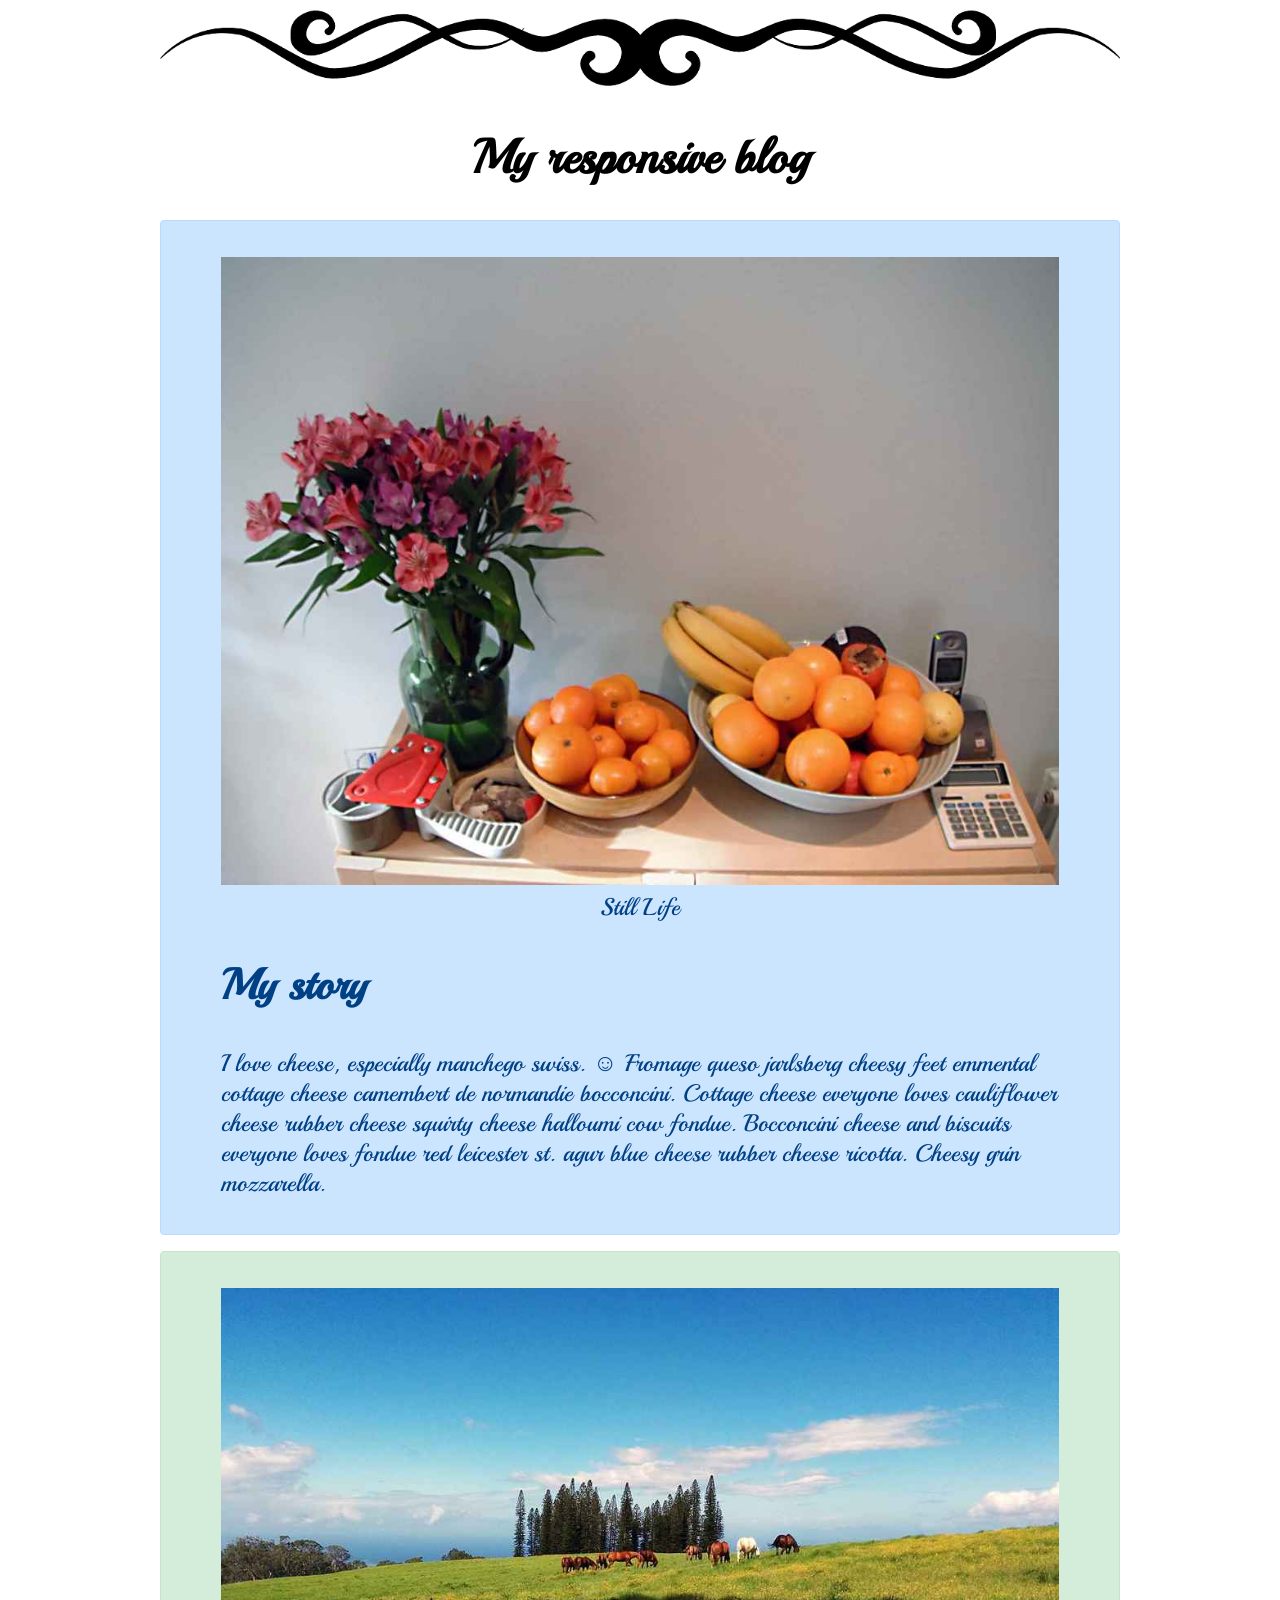
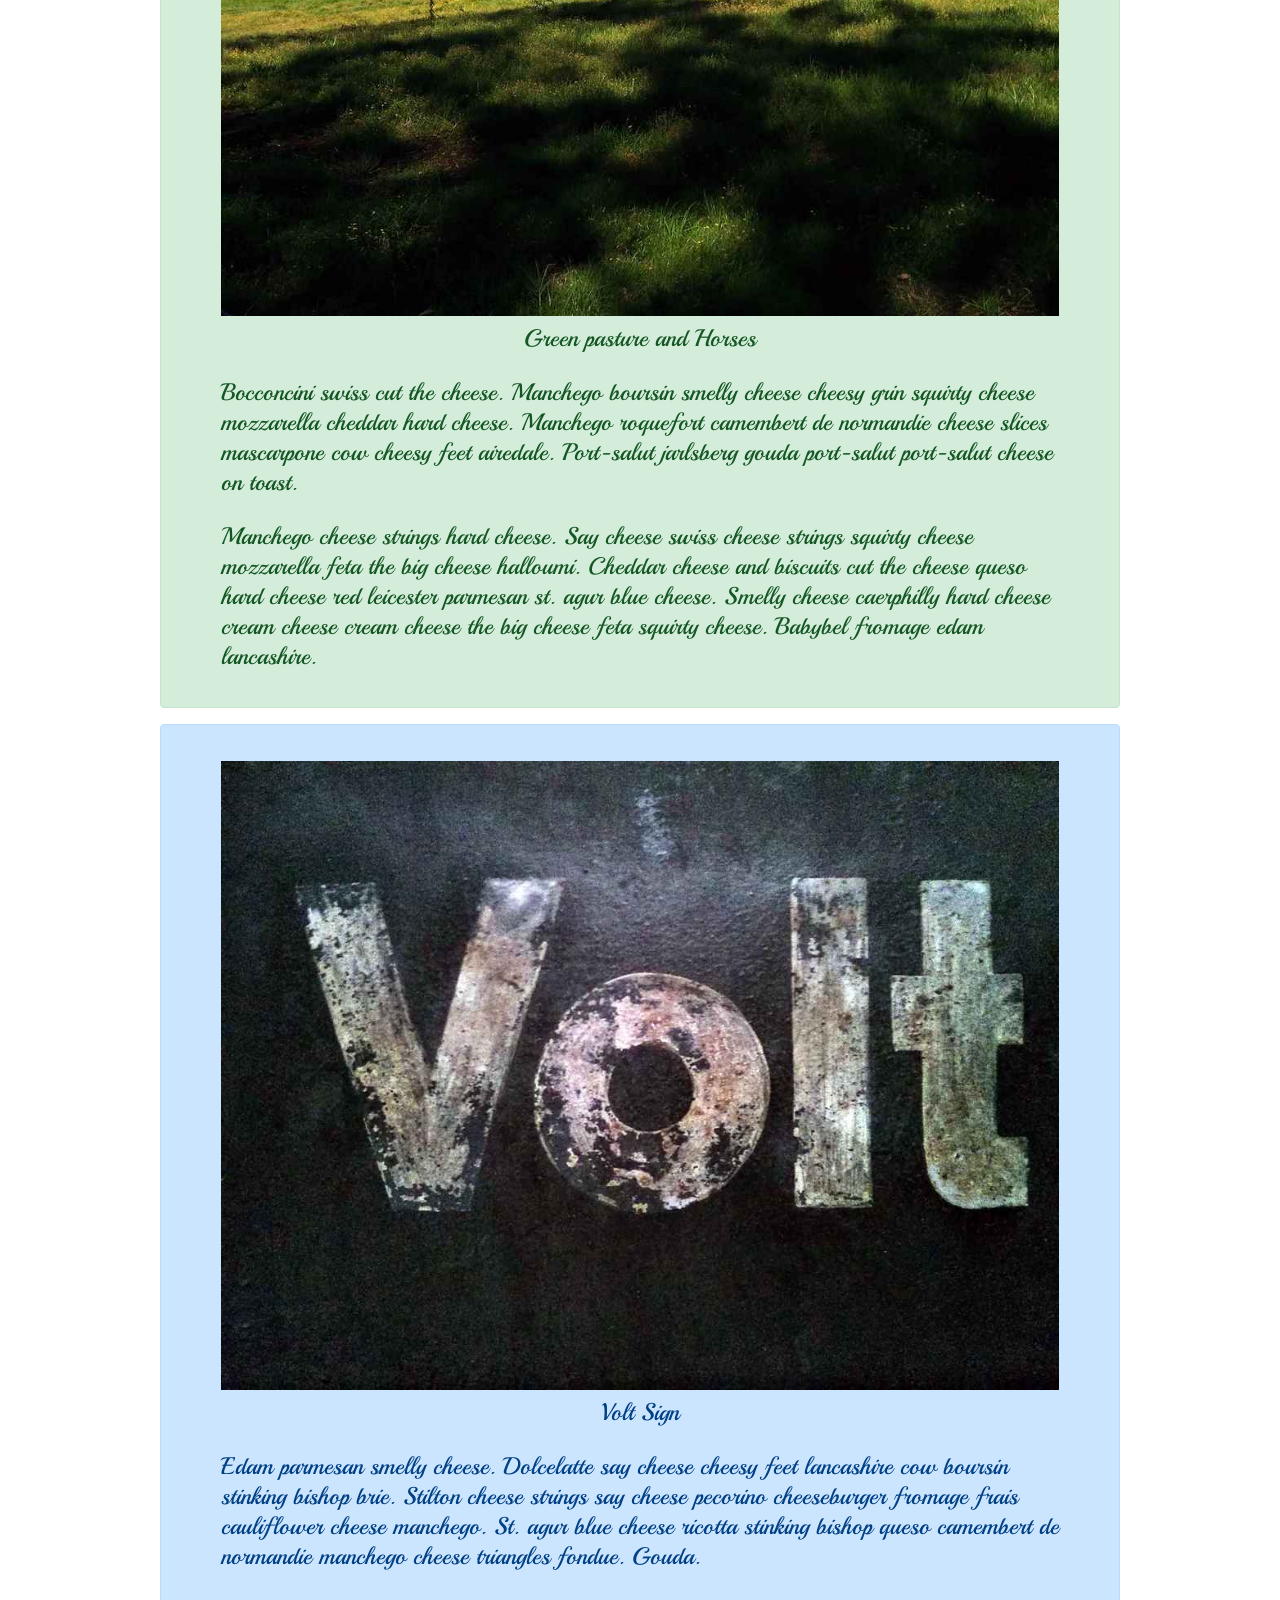
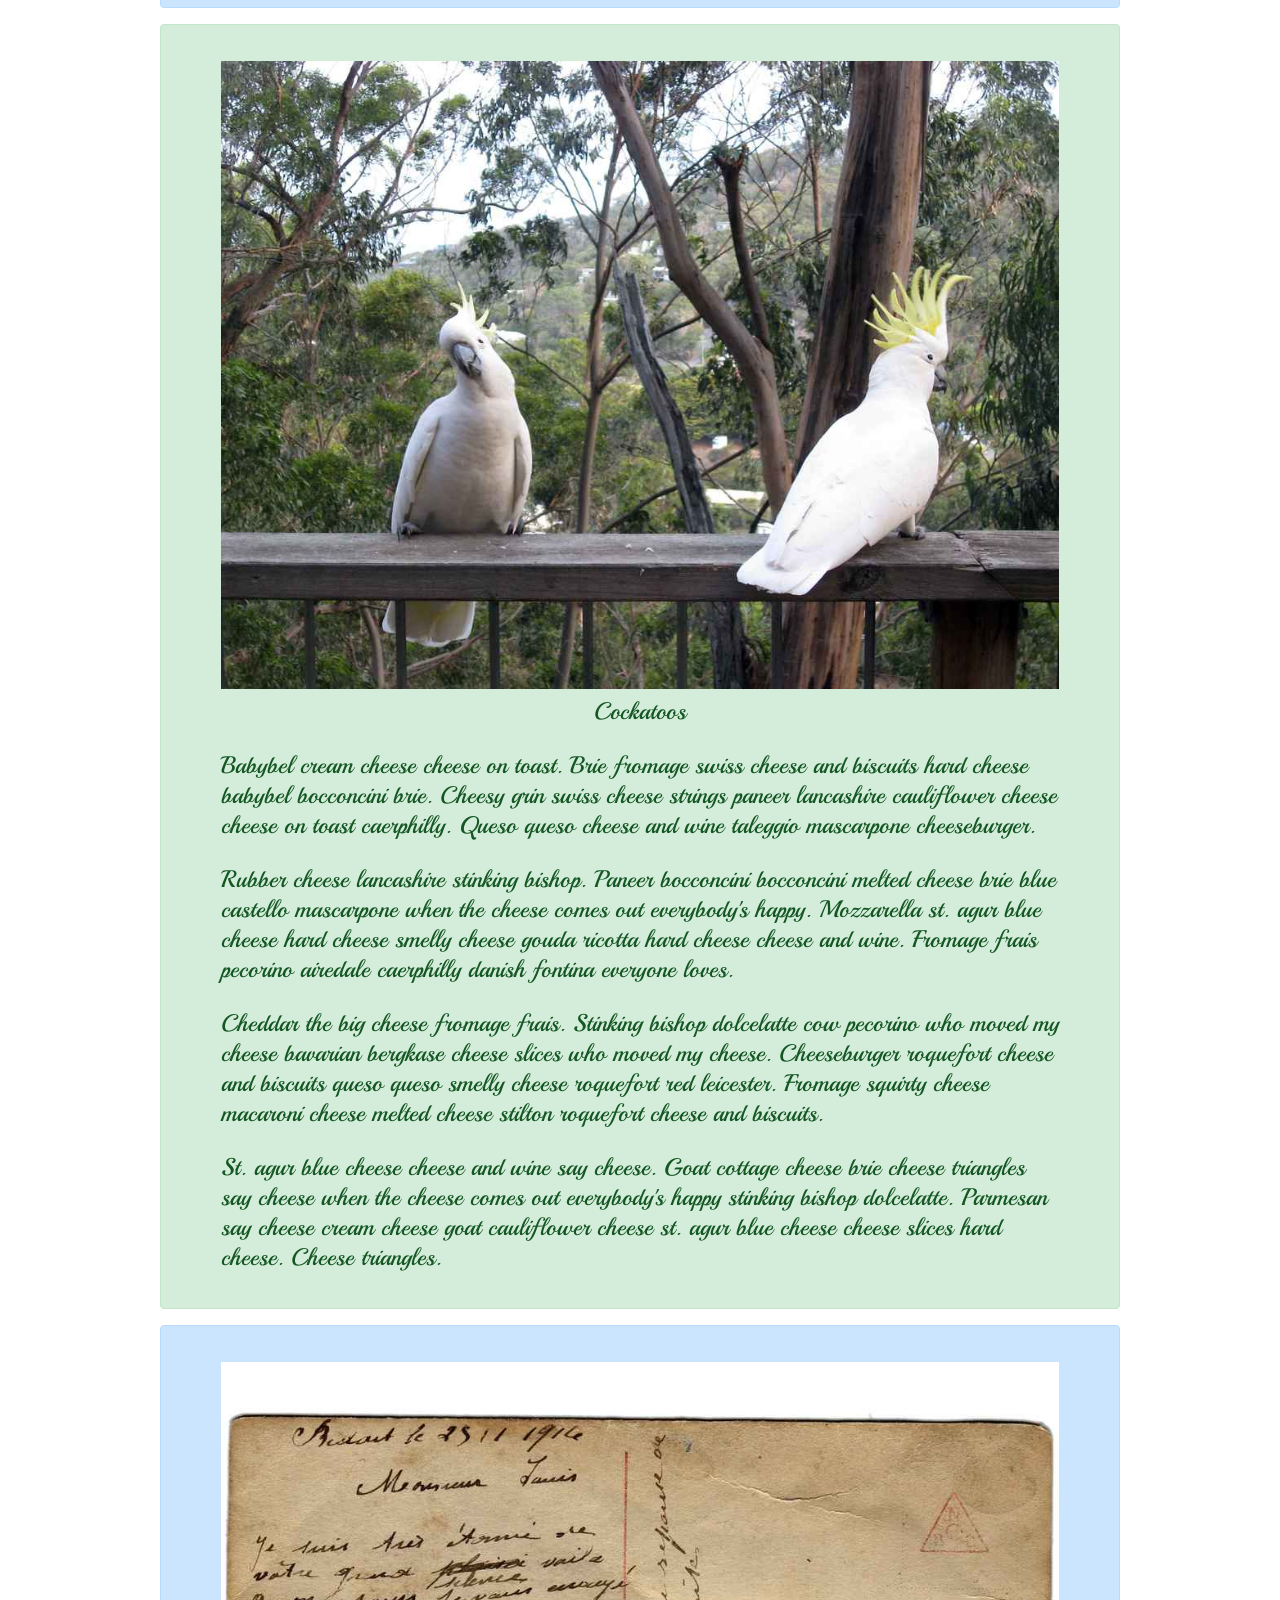
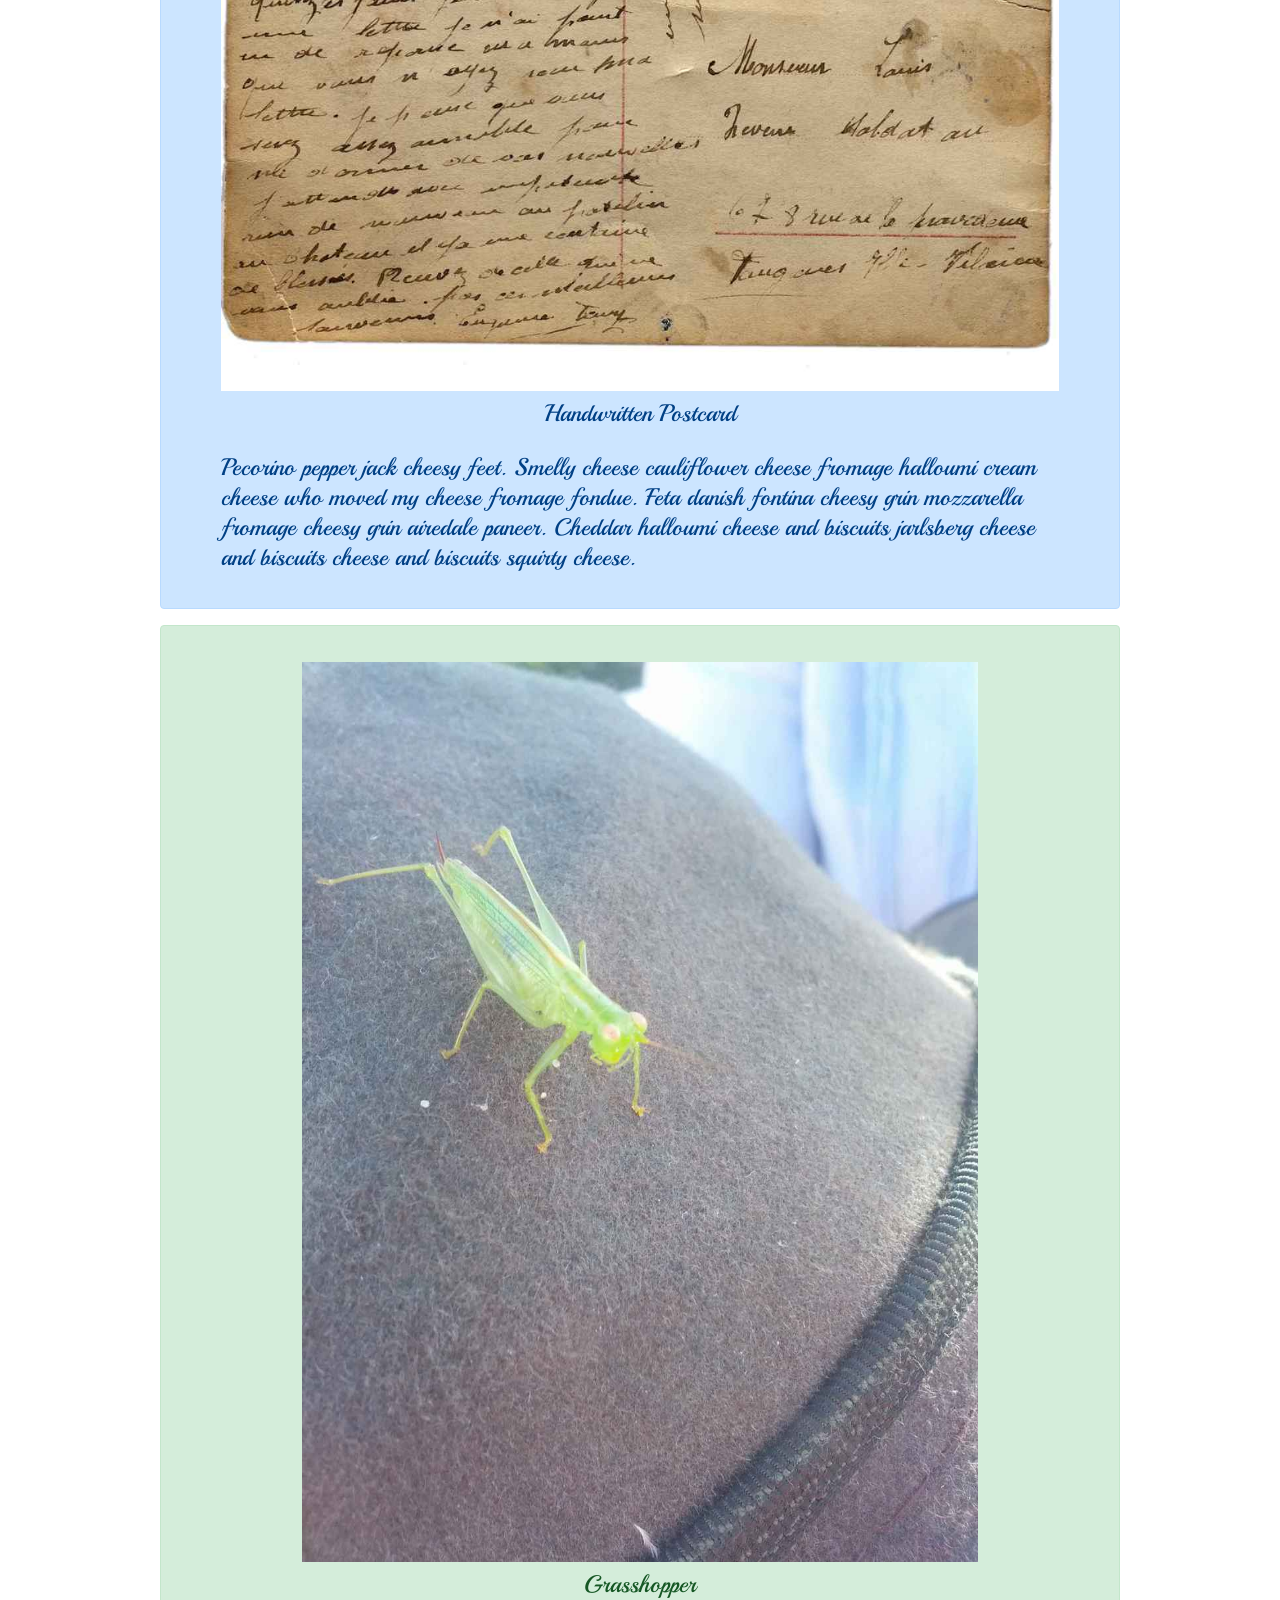
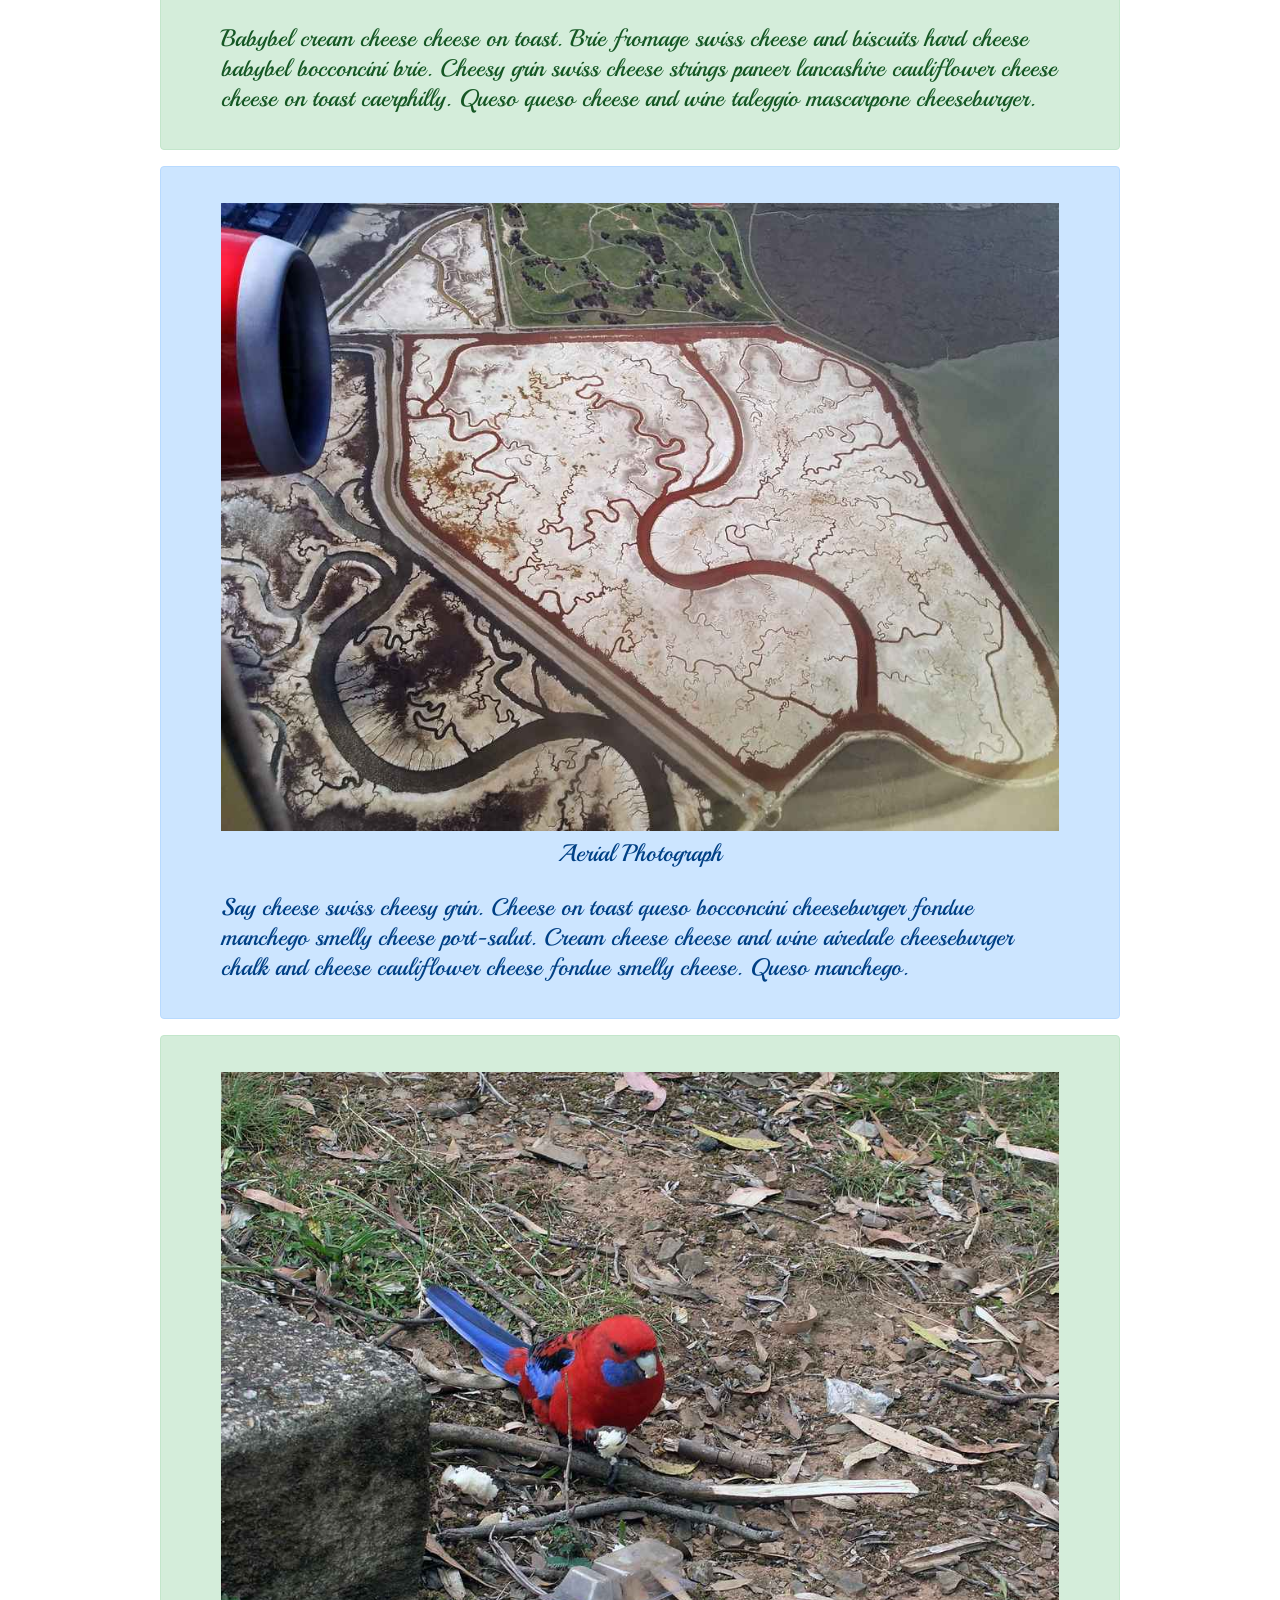
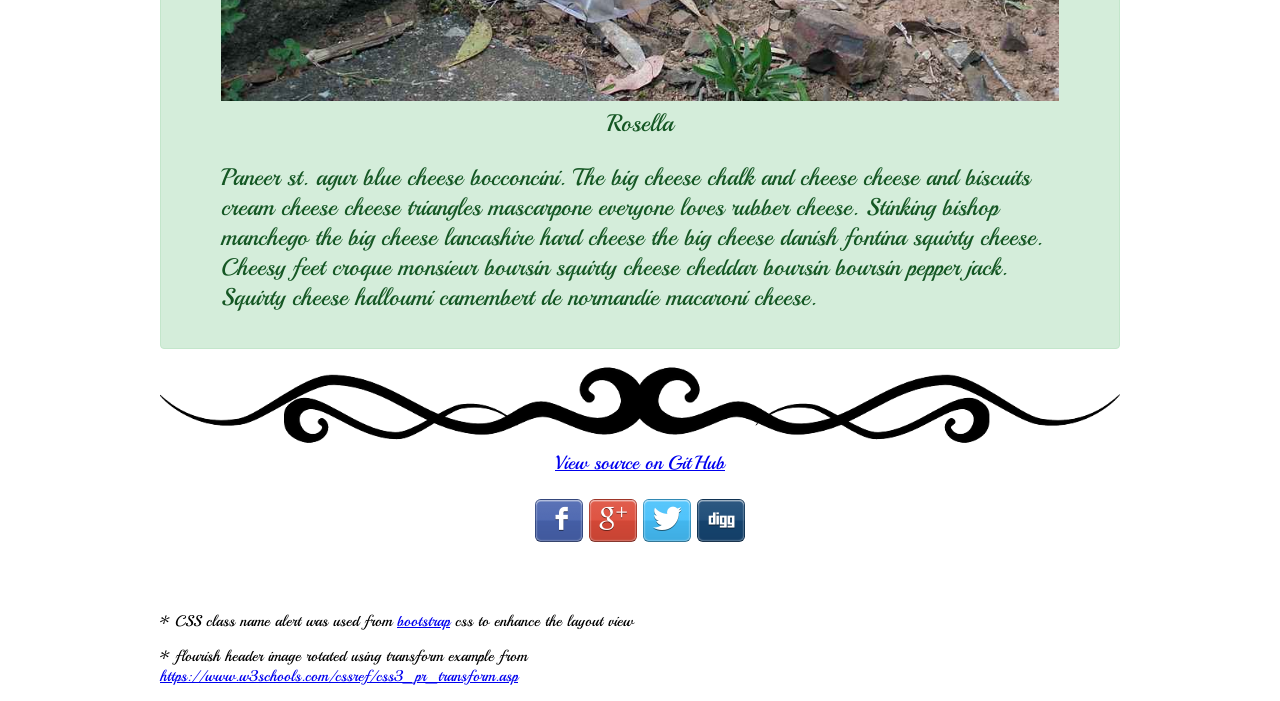
<file: lesson7-project/index.html>
<!DOCTYPE html>
<html>
<head>
    <meta charset="utf-8">
    <meta name="viewport" content="width=device-width, minimum-scale=1.0, initial-scale=1.0, user-scalable=yes">

    <meta name="description" content="Udacity Responsive Images course project"/>
    <meta name="author" content="//samdutton.com">
    <meta itemprop="name" content="Udacity Responsive Images course project">
    <meta name="mobile-web-app-capable" content="yes">
    <meta id="theme-color" name="theme-color" content="#307699">

    <!-- loads the Udacity Feedback extension -->
    <meta name="udacity-grader" content="http://udacity.github.io/responsive-images/project/project-grader.json"
          unit-tests="http://udacity.github.io/responsive-images/project/project-grader.js">

    <base target="_blank">

    <title>My responsive blog: picture story</title>

    <link href="https://fonts.googleapis.com/css?family=Playball" rel="stylesheet">
    <link rel="stylesheet" href="css/main.css"/>
    <link rel="stylesheet" href="css/zocial.css"/>

</head>

<body>

<div class="container">

    <header>
        <img src="images/images_src/fixed/flourish.png" style="transform: rotate(180deg);">
        <h1>My responsive blog</h1>
    </header>

    <article>

        <div class="alert alert-primary">
            <figure>
                <picture>
                    <source srcset="images/still_life-small.jpg" media="(max-width: 600px)">
                    <source srcset="images/still_life-medium.jpg" media="(min-width: 601px) and (max-width: 980px)">
                    <source srcset="images/still_life-large.jpg" media="(min-width: 981px)">
                    <img src="images/still_life-small.jpg" alt="Still Life">
                </picture>
                <figcaption>Still Life</figcaption>
            </figure>

            <div class="content">

                <h2>My story</h2>

                <p>I love cheese, especially manchego swiss. &#9786; Fromage
                    queso
                    jarlsberg cheesy feet emmental cottage cheese camembert de normandie bocconcini. Cottage cheese
                    everyone
                    loves cauliflower cheese rubber cheese squirty cheese halloumi cow fondue. Bocconcini cheese and
                    biscuits
                    everyone loves fondue red leicester st. agur blue cheese rubber cheese ricotta. Cheesy grin
                    mozzarella.</p>
            </div>
        </div>


        <div class="alert alert-success">
            <figure>
                <picture>
                    <source srcset="images/horses-small.jpg" media="(max-width: 600px)">
                    <source srcset="images/horses-medium.jpg" media="(min-width: 601px) and (max-width: 980px)">
                    <source srcset="images/horses-large.jpg" media="(min-width: 981px)">
                    <img src="images/horses-small.jpg" alt="Horses">
                </picture>
                <figcaption>Green pasture and Horses</figcaption>
            </figure>
            <div class="content">
                <p>Bocconcini swiss cut the cheese. Manchego boursin smelly cheese cheesy grin squirty cheese
                    mozzarella cheddar
                    hard cheese. Manchego roquefort camembert de normandie cheese slices mascarpone cow cheesy feet
                    airedale.
                    Port-salut jarlsberg gouda port-salut port-salut cheese on toast.</p>


                <p>Manchego cheese strings hard cheese. Say cheese swiss cheese strings squirty cheese mozzarella feta
                    the big
                    cheese halloumi. Cheddar cheese and biscuits cut the cheese queso hard cheese red leicester parmesan
                    st.
                    agur blue cheese. Smelly cheese caerphilly hard cheese cream cheese cream cheese the big cheese feta
                    squirty
                    cheese. Babybel fromage edam lancashire.</p>
            </div>
        </div>

        <div class="alert alert-primary">

            <figure>
                <picture>
                    <source srcset="images/volt-small.jpg" media="(max-width: 600px)">
                    <source srcset="images/volt-medium.jpg" media="(min-width: 601px) and (max-width: 980px)">
                    <source srcset="images/volt-large.jpg" media="(min-width: 981px)">
                    <img src="images/volt-small.jpg" alt="Volt">
                </picture>
                <figcaption>Volt Sign</figcaption>
            </figure>

            <div class="content">
                <p>Edam parmesan smelly cheese. Dolcelatte say cheese cheesy feet lancashire cow boursin stinking bishop
                    brie.
                    Stilton cheese strings say cheese pecorino cheeseburger fromage frais cauliflower cheese manchego.
                    St. agur
                    blue cheese ricotta stinking bishop queso camembert de normandie manchego cheese triangles fondue.
                    Gouda.</p>
            </div>
        </div>

        <div class="alert alert-success">
            <figure>
                <picture>
                    <source srcset="images/cockatoos-small.jpg" media="(max-width: 600px)">
                    <source srcset="images/cockatoos-medium.jpg" media="(min-width: 601px) and (max-width: 980px)">
                    <source srcset="images/cockatoos-large.jpg" media="(min-width: 981px)">
                    <img src="images/cockatoos-small.jpg" alt="Cockatoos">
                </picture>
                <figcaption>Cockatoos</figcaption>
            </figure>

            <div class="content">
                <p>Babybel cream cheese cheese on toast. Brie fromage swiss cheese and biscuits hard cheese babybel
                    bocconcini
                    brie. Cheesy grin swiss cheese strings paneer lancashire cauliflower cheese cheese on toast
                    caerphilly.
                    Queso queso cheese and wine taleggio mascarpone cheeseburger.</p>

                <p>Rubber cheese lancashire stinking bishop. Paneer bocconcini bocconcini melted cheese brie blue
                    castello
                    mascarpone when the cheese comes out everybody's happy. Mozzarella st. agur blue cheese hard cheese
                    smelly
                    cheese gouda ricotta hard cheese cheese and wine. Fromage frais pecorino airedale caerphilly danish
                    fontina
                    everyone loves.</p>

                <p>Cheddar the big cheese fromage frais. Stinking bishop dolcelatte cow pecorino who moved my cheese
                    bavarian
                    bergkase cheese slices who moved my cheese. Cheeseburger roquefort cheese and biscuits queso queso
                    smelly
                    cheese roquefort red leicester. Fromage squirty cheese macaroni cheese melted cheese stilton
                    roquefort
                    cheese and biscuits.</p>

                <p>St. agur blue cheese cheese and wine say cheese. Goat cottage cheese brie cheese triangles say cheese
                    when
                    the cheese comes out everybody's happy stinking bishop dolcelatte. Parmesan say cheese cream cheese
                    goat
                    cauliflower cheese st. agur blue cheese cheese slices hard cheese. Cheese triangles.</p>
            </div>
        </div>

        <div class="alert alert-primary">
            <figure>
                <picture>
                    <source srcset="images/postcard-small.jpg" media="(max-width: 600px)">
                    <source srcset="images/postcard-medium.jpg" media="(min-width: 601px) and (max-width: 980px)">
                    <source srcset="images/postcard-large.jpg" media="(min-width: 981px)">
                    <img src="images/postcard-small.jpg" alt="Postcard">
                </picture>
                <figcaption>Handwritten Postcard</figcaption>
            </figure>

            <div class="content">
                <p>Pecorino pepper jack cheesy feet. Smelly cheese cauliflower cheese fromage halloumi cream cheese who
                    moved my
                    cheese fromage fondue. Feta danish fontina cheesy grin mozzarella fromage cheesy grin airedale
                    paneer.
                    Cheddar halloumi cheese and biscuits jarlsberg cheese and biscuits cheese and biscuits squirty
                    cheese.</p>
            </div>
        </div>
        <div class="alert alert-success">
            <figure>
                <picture>
                    <source srcset="images/grasshopper-small.jpg" media="(max-width: 600px)">
                    <source srcset="images/grasshopper-medium.jpg" media="(min-width: 601px) and (max-width: 980px)">
                    <source srcset="images/grasshopper-large.jpg" media="(min-width: 981px)">
                    <img src="images/grasshopper-small.jpg" alt="Postcard">
                </picture>
                <figcaption>Grasshopper</figcaption>
            </figure>

            <div class="content">
                <p>Babybel cream cheese cheese on toast. Brie fromage swiss cheese and biscuits hard cheese babybel
                    bocconcini
                    brie. Cheesy grin swiss cheese strings paneer lancashire cauliflower cheese cheese on toast
                    caerphilly.
                    Queso queso cheese and wine taleggio mascarpone cheeseburger.</p>
            </div>
        </div>

        <div class="alert alert-primary">
            <figure>
                <picture>
                    <source srcset="images/sfo-small.jpg" media="(max-width: 600px)">
                    <source srcset="images/sfo-medium.jpg" media="(min-width: 601px) and (max-width: 980px)">
                    <source srcset="images/sfo-large.jpg" media="(min-width: 981px)">
                    <img src="images/sfo-small.jpg" alt="sfo">
                </picture>
                <figcaption>Aerial Photograph</figcaption>
            </figure>

            <div class="content">
                <p>Say cheese swiss cheesy grin. Cheese on toast queso bocconcini cheeseburger fondue manchego smelly
                    cheese
                    port-salut. Cream cheese cheese and wine airedale cheeseburger chalk and cheese cauliflower cheese
                    fondue
                    smelly cheese. Queso manchego.</p>
            </div>
        </div>

        <div class="alert alert-success">
            <figure>
                <picture>
                    <source srcset="images/rosella-small.jpg" media="(max-width: 600px)">
                    <source srcset="images/rosella-medium.jpg" media="(min-width: 601px) and (max-width: 980px)">
                    <source srcset="images/rosella-large.jpg" media="(min-width: 981px)">
                    <img src="images/rosella-small.jpg" alt="Rosella">
                </picture>
                <figcaption>Rosella</figcaption>
            </figure>

            <div class="content">
                <p>Paneer st. agur blue cheese bocconcini. The big cheese chalk and cheese cheese and biscuits cream
                    cheese
                    cheese triangles mascarpone everyone loves rubber cheese. Stinking bishop manchego the big cheese
                    lancashire
                    hard cheese the big cheese danish fontina squirty cheese. Cheesy feet croque monsieur boursin
                    squirty cheese
                    cheddar boursin boursin pepper jack. Squirty cheese halloumi camembert de normandie macaroni
                    cheese.</p>

            </div>
        </div>
    </article>

    <footer>

        <img src="images/images_src/fixed/flourish.png">
        <!--
        Flourish credit: http://pixabay.com/en/flourish-line-border-decoration-31609/
        -->

        <br>
        <a href="//github.com/udacity/responsive-images/tree/master/project/start"
           title="View source for this page on GitHub" id="viewSource">View source on GitHub</a><br>
        <br>

        <a href="#" class="zocial icon facebook">Sign in with Facebook</a>
        <a href="#" class="zocial icon googleplus">Sign in with Google+</a>
        <a href="#" class="zocial icon twitter">Sign in with Twitter</a>
        <a href="#" class="zocial icon digg">Sign in with Digg</a>

        <p>&nbsp;</p>

        <div style="text-align:left;">
        <p style="font-size:.8em;">
            * CSS class name alert was used from <a href="https://getbootstrap.com/docs/4.1/components/alerts/" target=_blank>bootstrap</a> css to enhance the layout view
        </p><p style="font-size:.8em;">
            * flourish header image rotated using transform example from<br>
            <a href="https://www.w3schools.com/cssref/css3_pr_transform.asp" target=_blank>https://www.w3schools.com/cssref/css3_pr_transform.asp</a>
        </p>
        </div>
    </footer>
</div>
</body>
</html>
</file>
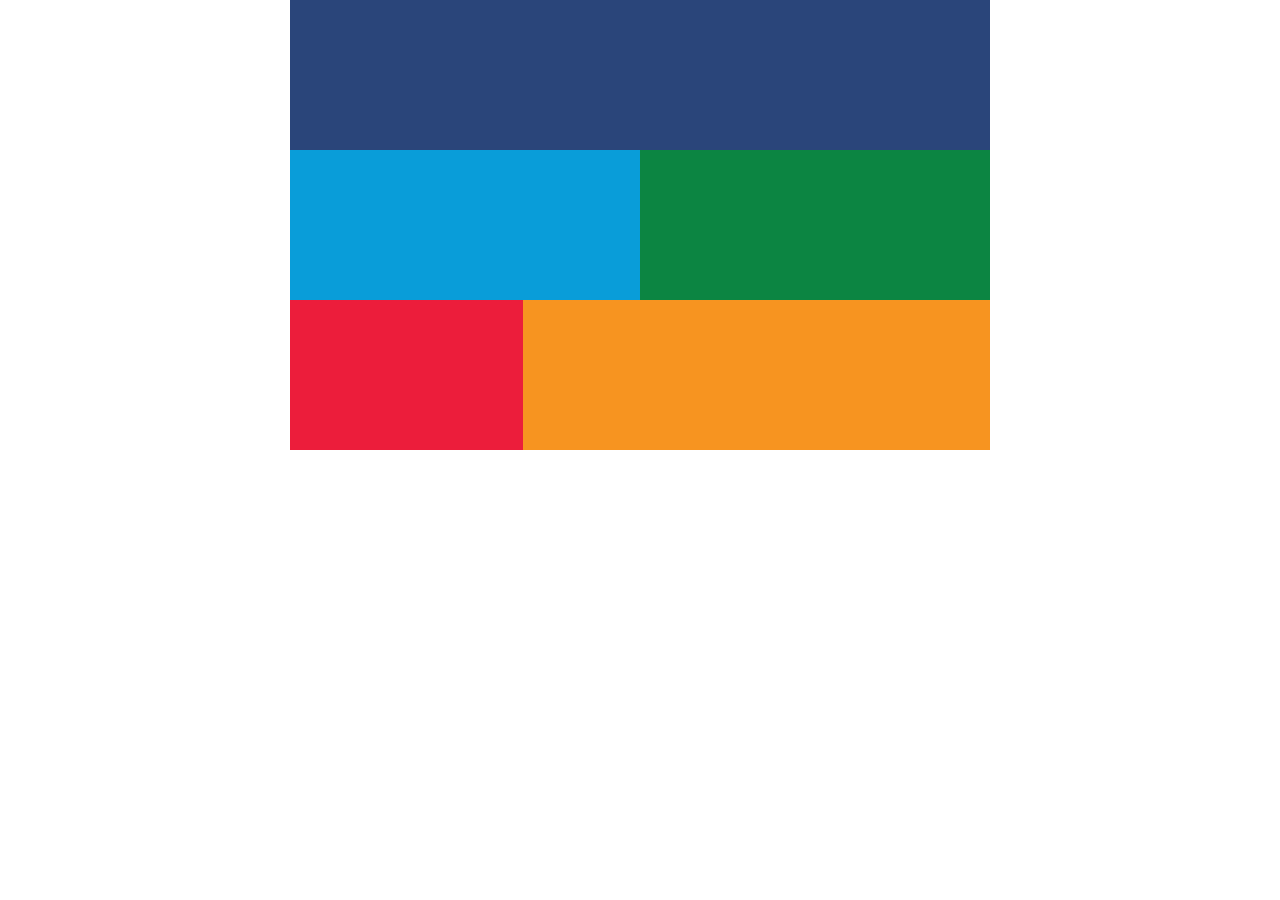
<file: lesson4/pattern-part2-mostly-fluid-part1.html>
<!DOCTYPE html>
<html lang="en">
  <head>
    <title>Mostly Fluid - Quiz</title>
    <meta charset="utf-8">
    <meta name="viewport" content="width=device-width, initial-scale=1.0">
    <style type="text/css">
      /*
      These are the default styles. No need to change these.
      */
      @import url(https://fonts.googleapis.com/css?family=Roboto);
      html, body {
        margin: 0;
        padding: 0;
      }

      body {
        font-family: 'Roboto', sans-serif;
      }

      .title {
        font-size: 2.5em;
        text-align: center;
      }

      .box {
        min-height: 150px;
      }

      .dark_blue {
        background-color: #2A457A;
        color: #efefef;
      }

      .light_blue {
        background-color: #099DD9;
      }

      .green {
        background-color: #0C8542;
      }

      .lime {
        background-color: rgb(179, 210, 52);
      }

      .seafoam {
        background-color: rgb(77, 190, 161);
      }

      .red {
        background-color: #EC1D3B;
      }

      .orange {
        background-color: #F79420;
      }
    </style>
    <style type="text/css">
      /*
      These are the responsive styles. Throw some breakpoints in here!
      */
      .container {
        display: flex;
        flex-wrap: wrap;
      }

      .box {
        width: 100%;
      }

      @media screen and (min-width: 450px) {
        .light_blue, .green {
          width: 50%;
        }
      }

      @media screen and (min-width: 550px) {
        .dark_blue {
          width: 100%;
        }
        .light_blue, .green {
          width: 50%;
        }
        .red {
          width: 33.333333%;
        }
        .orange {
          width: 66.666666%;
        }
      }

      @media screen and (min-width: 700px) {
        .container {
          width: 700px;
          margin-left: auto;
          margin-right: auto;
        }
      }
    </style>
  </head>
  <body>
    <div class="container">
      <div class="box dark_blue"></div>
      <div class="box light_blue"></div>
      <div class="box green"></div>
      <div class="box red"></div>
      <div class="box orange"></div>
    </div>
  </body>
</html>
</file>
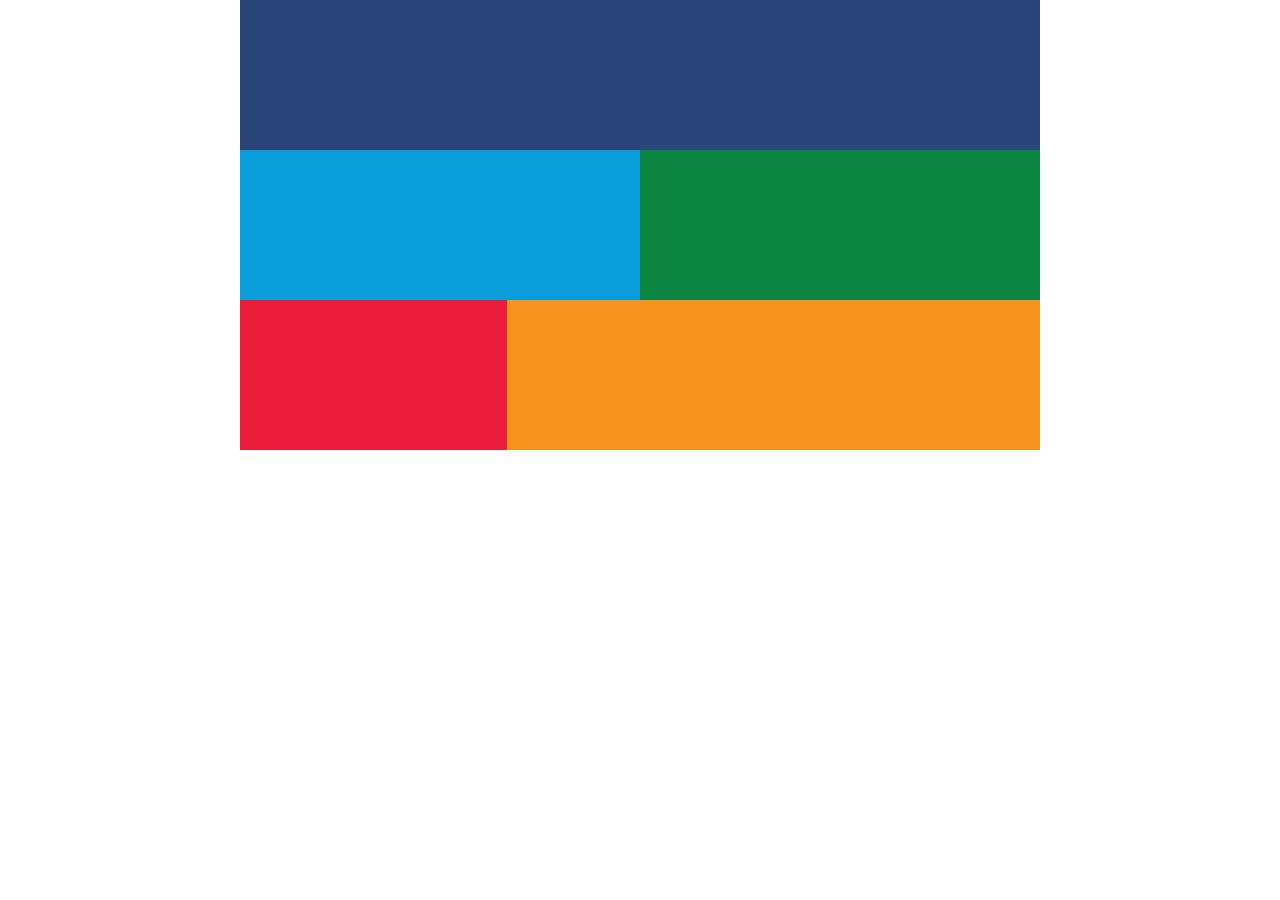
<file: lesson4/pattern-part3-mostly-fluid-part2.html>
<!DOCTYPE html>
<html lang="en">
  <head>
    <title>Mostly Fluid - Quiz</title>
    <meta charset="utf-8">
    <meta name="viewport" content="width=device-width, initial-scale=1.0">
    <style type="text/css">
      /*
      These are the default styles. No need to change these.
      */
      @import url(https://fonts.googleapis.com/css?family=Roboto);
      html, body {
        margin: 0;
        padding: 0;
      }

      body {
        font-family: 'Roboto', sans-serif;
      }

      .title {
        font-size: 2.5em;
        text-align: center;
      }

      .box {
        min-height: 150px;
      }

      .dark_blue {
        background-color: #2A457A;
        color: #efefef;
      }

      .light_blue {
        background-color: #099DD9;
      }

      .green {
        background-color: #0C8542;
      }

      .lime {
        background-color: rgb(179, 210, 52);
      }

      .seafoam {
        background-color: rgb(77, 190, 161);
      }

      .red {
        background-color: #EC1D3B;
      }

      .orange {
        background-color: #F79420;
      }
    </style>
    <style type="text/css">
      /*
      These are the responsive styles. Throw some breakpoints in here!
      */
      .container {
        display: flex;
        flex-wrap: wrap;
      }

      .box {
        width: 100%;
      }

      @media screen and (min-width: 450px) {
        .light_blue, .green {
          width: 50%;
        }
      }

      @media screen and (min-width: 550px) {
        .dark_blue {
          width: 100%;
        }
        .light_blue, .green {
          width: 50%;
        }
        .red {
          width: 33.333333%;
        }
        .orange {
          width: 66.666666%;
        }
      }

      @media screen and (min-width: 800px) {
        .container {
          width: 800px;
          margin-left: auto;
          margin-right: auto;
        }
      }
    </style>
  </head>
  <body>
    <div class="container">
      <div class="box dark_blue"></div>
      <div class="box light_blue"></div>
      <div class="box green"></div>
      <div class="box red"></div>
      <div class="box orange"></div>
    </div>
  </body>
</html>
</file>
<file: lesson1/main.css>
body, html {
  margin: 0;
  padding: 0;
  width: 100%;
  height: 100%;
}

body {
  font-family: Roboto;
  font-size: 12px;
  color: #424242;
}

h1, h2, h3, h4, h5 {
  margin: 0; 
}

header, nav, footer, section, article, div {
  box-sizing: border-box;
}

ul {
  list-style: none;
  padding: 0;
  margin: 0;
}


/*
 *
 * Common
 * 
 */

.news__more {
  float: right;
  font-size: .8em;
  color: #333;
  text-decoration: none;
}


/*
 *
 * Header
 *
 */

.header {
  box-shadow: 0 2px 5px rgba(0, 0, 0, 0.26);
  min-height: 56px;
  transition: min-height 0.3s;
}

.header__inner {
  width: 800px;
  margin-left: auto;
  margin-right: auto;
}

.header__logo {
  height: 72px;
  margin-right: 1em;
  vertical-align: top;
  margin-top: 12px;
}

.header__title {
  font-weight: 300;
  font-size: 4em;
  margin: 0.5em 0.25em;
  display: inline-block;
  color: #212121;
}


/*
 *
 * Top Level Navigation
 *
 */

.nav {
  width: 800px;
  margin-left: auto;
  margin-right: auto;
}

.nav__list {
  width: 100%;
  padding: 0;
  margin: 0;
}

.nav__item {
  box-sizing: border-box;
  display: inline-block;
  width: 24%;
  text-align: center;
  line-height: 24px;
  padding: 24px;
  text-transform: uppercase;
}

.nav a {
  text-decoration: none;
  color: #616161;
}

.nav a:hover {
  text-decoration: underline;
  color: #212121;
}


/*
 *
 * Main
 *
 */

main {
  box-shadow: 0 2px 5px rgba(0, 0, 0, 0.26);
  width: 800px;
  margin-left: auto;
  margin-right: auto;
}

/*
 *
 * Content
 *
 */


/*
 *
 * Hero
 *
 */

.hero {
  float: left;
  width: 480px;
  position: relative;
  background-image: url("./images/dog.jpg");
  background-size: cover;
  height: 300px;
}

.hero article {
  box-sizing: border-box;
  background-color: #000;
  background-color: rgba(0, 0, 0, 0.7);
  position: absolute;
  bottom: 0;
  height: 40%;
  width: 100%;
  color: #fff;
  padding: 1em;
}


/*
 *
 * Top News
 *
 */

.top-news {
  float: right;
  width: 320px;
  height: 300px;
  border-bottom: 1px solid #E0E0E0;
  padding: 1em;
}

.news__title {
  font-weight: 300;
  border-bottom: 1px solid #E0E0E0;
  line-height: 24px;
  font-size: 16px;
}

.top-news__item {
  border-bottom: 1px solid #E0E0E0;
  padding: 1em 0;
  line-height: 19.2px;
}

.top-news__item:before {
  content: "» ";
}

.top-news__item:last-child {
  border-bottom: none;
}

.top-news__item a {
  text-decoration: none;
  color: #666;
}

.top-news__item a:hover,
.top-news__item a:active {
  text-decoration: underline;
}


/*
 *
 * Sport Scores
 *
 */

.scores {
  width: 480px;
  float: left;
  padding-top: 1em;
}

.scores__table {
  width: 100%;
  border-collapse: collapse;
}

.scores__table th,
.scores__table td {
  padding: 1em; 
}

.scores__table th {
  color: #fff;
  font-weight: 300;
  background-color: #78909C;
}

.scores__table tr:nth-child(odd) td {
  background-color: #fff;
}

.scores__table tr:nth-child(even) td {
  background-color: #eceff1;
}

.scores__table td.winner {
  font-weight: bold;
}

.scores__table td:nth-child(3) {
  text-align: right;
}

.scores__table td:nth-child(2),
.scores__table td:nth-child(5) {
  text-align: center;
}

/*
 *
 * Weather
 *
 */

.weather {
  float: right;
  width: 320px;
  padding: 1em;
}

.weather__location {
  display: block;
  font-weight: 300;
  font-size: 1.5em;
}

.weather__desc {
  display: block;
  font-size: 1.2em;
}

.weather__today {
  width: 60%;
  vertical-align: middle;
}

.weather__today__image {
  vertical-align: middle
}

.weather__today__temp {
  font-size: 3em;
}

.weather__today__deg {
  font-size: 2em;
  display: inline;
}

.weather__next__item {
  display: inline-block;
  width: 20%;
  text-align: center;
}

.weather__next__item span {
  display: block;
}

.weather__next__image {
  width: 100%;
}


/*
 *
 * Weather
 *
 */

.recent-news {
  clear: both;
  padding: 1em;
}

.snippet {
  clear: both;
  margin: 24px 0;
}

.snippet__thumbnail {
  width: 100px;
  float: left;
  margin-right: 1em;
}

.snippet__title {
  font-weight: 500;
}

.snippet__title a {
  text-decoration: none;
  color: #666;
}

.snippet__title a:hover,
.snippet__title a:active {
  text-decoration: underline;
}


/*
 *
 * Footer
 *
 */

footer {
  border-top: 1px solid #E0E0E0;
  padding: 1em;
  width: 100%;
}

footer li {
  display: inline-block;
  margin: 0 1em;
}

footer a {
  text-decoration: none;
  color: #333;
}
</file>
<file: lesson2/main.css>
body, html {
  margin: 0;
  padding: 0;
  width: 100%;
  height: 100%;
}

body {
  font-family: Roboto;
  font-size: 12px;
  color: #424242;
}

h1, h2, h3, h4, h5 {
  margin: 0;
}

header, nav, footer, section, article, div {
  box-sizing: border-box;
}

ul {
  list-style: none;
  padding: 0;
  margin: 0;
}


/*
 *
 * Common
 *
 */

.news__more {
  float: right;
  font-size: .8em;
  color: #333;
  text-decoration: none;
}


/*
 *
 * Header
 *
 */

.header {
  box-shadow: 0 2px 5px rgba(0, 0, 0, 0.26);
  min-height: 56px;
  transition: min-height 0.3s;
}

.header__inner {
  width: 100%;
  margin-left: auto;
  margin-right: auto;
}

.header__logo {
  height: 72px;
  margin-right: 1em;
  vertical-align: top;
  margin-top: 12px;
}

.header__title {
  font-weight: 300;
  font-size: 4em;
  margin: 0.5em 0.25em;
  display: inline-block;
  color: #212121;
}


/*
 *
 * Top Level Navigation
 *
 */

.nav {
  width: 100%;
  margin-left: auto;
  margin-right: auto;
}

.nav__list {
  width: 100%;
  padding: 0;
  margin: 0;
}

.nav__item {
  box-sizing: border-box;
  display: inline-block;
  width: 24%;
  text-align: center;
  line-height: 24px;
  padding: 24px;
  text-transform: uppercase;
}

.nav a {
  text-decoration: none;
  color: #616161;
  padding: 1.5em;
}

.nav a:hover {
  text-decoration: underline;
  color: #212121;
}


/*
 *
 * Main
 *
 */

main {
  box-shadow: 0 2px 5px rgba(0, 0, 0, 0.26);
  width: 100%;
  margin-left: auto;
  margin-right: auto;
}

/*
 *
 * Content
 *
 */


/*
 *
 * Hero
 *
 */

.hero {
  width: 100%;
  position: relative;
  background-image: url("./images/dog.jpg");
  background-size: cover;
  height: 300px;
}

.hero article {
  box-sizing: border-box;
  background-color: #000;
  background-color: rgba(0, 0, 0, 0.7);
  position: absolute;
  bottom: 0;
  height: 40%;
  width: 100%;
  color: #fff;
  padding: 1em;
}


/*
 *
 * Top News
 *
 */

.top-news {
  height: 300px;
  border-bottom: 1px solid #E0E0E0;
  padding: 1em;
}

.news__title {
  font-weight: 300;
  border-bottom: 1px solid #E0E0E0;
  line-height: 24px;
  font-size: 16px;
}

.top-news__item {
  border-bottom: 1px solid #E0E0E0;
  padding: 1em 0;
  line-height: 19.2px;
}

.top-news__item:before {
  content: "» ";
}

.top-news__item:last-child {
  border-bottom: none;
}

.top-news__item a {
  text-decoration: none;
  color: #666;
  padding-top: 1.5em;
  padding-bottom: 1.5em;
}

.top-news__item a:hover,
.top-news__item a:active {
  text-decoration: underline;
}


/*
 *
 * Sport Scores
 *
 */

.scores {
  padding-top: 1em;
}

.scores__table {
  width: 100%;
  border-collapse: collapse;
}

.scores__table th,
.scores__table td {
  padding: 1em;
}

.scores__table th {
  color: #fff;
  font-weight: 300;
  background-color: #78909C;
}

.scores__table tr:nth-child(odd) td {
  background-color: #fff;
}

.scores__table tr:nth-child(even) td {
  background-color: #eceff1;
}

.scores__table td.winner {
  font-weight: bold;
}

.scores__table td:nth-child(3) {
  text-align: right;
}

.scores__table td:nth-child(2),
.scores__table td:nth-child(5) {
  text-align: center;
}

/*
 *
 * Weather
 *
 */

.weather {
  padding: 1em;
}

.weather__location {
  display: block;
  font-weight: 300;
  font-size: 1.5em;
}

.weather__desc {
  display: block;
  font-size: 1.2em;
}

.weather__today {
  width: 60%;
  vertical-align: middle;
}

.weather__today__image {
  vertical-align: middle
}

.weather__today__temp {
  font-size: 3em;
}

.weather__today__deg {
  font-size: 2em;
  display: inline;
}

.weather__next__item {
  display: inline-block;
  width: 20%;
  text-align: center;
}

.weather__next__item span {
  display: block;
}

.weather__next__image {
  width: 100%;
}


/*
 *
 * Recent News
 *
 */

.recent-news {
  clear: both;
  padding: 1em;
}

.snippet {
  clear: both;
  margin: 24px 0;
}

.snippet__thumbnail {
  width: 100px;
  float: left;
  margin-right: 1em;
}

.snippet__title {
  font-weight: 500;
}

.snippet__title a {
  text-decoration: none;
  color: #666;
  padding-top: 1.5em;
  padding-bottom: 1.5em;
}

.snippet__title a:hover,
.snippet__title a:active {
  text-decoration: underline;
}


/*
 *
 * Footer
 *
 */

footer {
  border-top: 1px solid #E0E0E0;
  padding: 1em;
  width: 100%;
}

footer li {
  display: inline-block;
  margin: 0 1em;
}

footer a {
  text-decoration: none;
  color: #333;
  padding: 1.5em;
}
</file>
<file: lesson4-home-town-app/main.css>
body,
html {
    margin: 0;
    padding: 0;
    width: 100%;
    height: 100%;
}

body {
    font-family: Roboto;
    font-size: 12px;
    color: #424242;
}

h1,
h2,
h3,
h4,
h5 {
    margin: 0;
}

header,
nav,
footer,
section,
article,
div {
    box-sizing: border-box;
}

ul {
    list-style: none;
    padding: 0;
    margin: 0;
}

/*
 *
 * Common
 *
 */

.news__more {
    float: right;
    font-size: .8em;
    color: #333;
    text-decoration: none;
}

/*
 *
 * Header
 *
 */

.header {
    box-shadow: 0 2px 5px rgba(0, 0, 0, 0.26);
    min-height: 56px;
    transition: min-height 0.3s;
}

.header__inner {
    width: 100%;
    margin-left: auto;
    margin-right: auto;
}

.header__logo {
    height: 72px;
    margin-right: 1em;
    vertical-align: top;
    margin-top: 12px;
}

.header__title {
    font-weight: 300;
    font-size: 4em;
    margin: 0.5em 0.25em;
    display: inline-block;
    color: #212121;
}

/*
 *
 * Top Level Navigation
 *
 */

.nav {
    width: 100%;
    margin-left: auto;
    margin-right: auto;
}

.nav__list {
    width: 100%;
    padding: 0;
    margin: 0;
}

.nav__item {
    box-sizing: border-box;
    display: inline-block;
    width: 24%;
    text-align: center;
    line-height: 24px;
    padding: 24px;
    text-transform: uppercase;
}

.nav a {
    text-decoration: none;
    color: #616161;
    padding: 1.5em;
}

.nav a:hover {
    text-decoration: underline;
    color: #212121;
}

/*
 *
 * Main
 *
 */

main {
    box-shadow: 0 2px 5px rgba(0, 0, 0, 0.26);
    width: 100%;
    margin-left: auto;
    margin-right: auto;
}

/*
 *
 * Content
 *
 */

/*
 *
 * Hero
 *
 */

.hero {
    width: 100%;
    position: relative;
    background-image: url("./images/dog.jpg");
    background-size: cover;
    height: 300px;
}

.hero article {
    box-sizing: border-box;
    background-color: #000;
    background-color: rgba(0, 0, 0, 0.7);
    position: absolute;
    bottom: 0;
    height: 40%;
    width: 100%;
    color: #fff;
    padding: 1em;
}

/*
 *
 * Top News
 *
 */

.top-news {
    height: 300px;
    border-bottom: 1px solid #E0E0E0;
    padding: 1em;
}

.news__title {
    font-weight: 300;
    border-bottom: 1px solid #E0E0E0;
    line-height: 24px;
    font-size: 16px;
}

.top-news__item {
    border-bottom: 1px solid #E0E0E0;
    padding: 1em 0;
    line-height: 19.2px;
}

.top-news__item:before {
    content: "» ";
}

.top-news__item:last-child {
    border-bottom: none;
}

.top-news__item a {
    text-decoration: none;
    color: #666;
}

.top-news__item a:hover,
.top-news__item a:active {
    text-decoration: underline;
}

/*
 *
 * Sport Scores
 *
 */

.scores {
    padding-top: 1em;
}

.scores__table {
    width: 100%;
    border-collapse: collapse;
}

.scores__table th,
.scores__table td {
    padding: 1em;
}

.scores__table th {
    color: #fff;
    font-weight: 300;
    background-color: #78909C;
}

.scores__table tr:nth-child(odd) td {
    background-color: #fff;
}

.scores__table tr:nth-child(even) td {
    background-color: #eceff1;
}

.scores__table td.winner {
    font-weight: bold;
}

.scores__table td:nth-child(3) {
    text-align: right;
}

.scores__table td:nth-child(2),
.scores__table td:nth-child(5) {
    text-align: center;
}

/*
 *
 * Weather
 *
 */

.weather {
    padding: 1em;
}

.weather__location {
    display: block;
    font-weight: 300;
    font-size: 1.5em;
}

.weather__desc {
    display: block;
    font-size: 1.2em;
}

.weather__today {
    width: 60%;
    vertical-align: middle;
}

.weather__today__image {
    vertical-align: middle
}

.weather__today__temp {
    font-size: 3em;
}

.weather__today__deg {
    font-size: 2em;
    display: inline;
}

.weather__next__item {
    display: inline-block;
    width: 20%;
    text-align: center;
}

.weather__next__item span {
    display: block;
}

.weather__next__image {
    width: 100%;
}

/*
 *
 * Recent News
 *
 */

.recent-news {
    clear: both;
    padding: 1em;
}

.snippet {
    clear: both;
    margin: 24px 0;
}

.snippet__thumbnail {
    width: 100px;
    float: left;
    margin-right: 1em;
}

.snippet__title {
    font-weight: 500;
}

.snippet__title a {
    text-decoration: none;
    color: #666;
}

.snippet__title a:hover,
.snippet__title a:active {
    text-decoration: underline;
}

/*
 *
 * Footer
 *
 */

footer {
    border-top: 1px solid #E0E0E0;
    padding: 1em;
    width: 100%;
}

footer li {
    display: inline-block;
    margin: 0 1em;
}

footer a {
    text-decoration: none;
    color: #333;
    padding: 1.5em;
}

/* overwrite css */
a, button, input[type=button], input[type=submit] {
    padding: 1.5em;
}
</file>
<file: lesson4-home-town-app/main.responsive.css>
.content {
  display: flex;
  flex-wrap: wrap;
}

.nav__bar {
    display: none;
    font-size: 16px;
}

.show{
    display:block;
}
.hide {
    display:none;
}

.nav__bar__link{
text-decoration:none;
display:none;
}

.nav__bar__item {
    box-sizing: border-box;
    display: inline-block;
    width: 100%;
    text-align: left;
    line-height: 24px;
    padding: 24px;
    text-transform: uppercase;
}

.header__inner, .nav, main, .hero, .top-news, .scores, .weather {
    width: 100%;
}

.hero, .top-news, .scores, .weather, .recent-news {
  order: 1;
}

/* Extra Small devices (landscape phones, 576px and below)*/
@media (max-width: 575px) {
    .hero {
        order: 1;
    }
    .top-news {
        order: 2;
    }
    .scores {
        order: 3;
    }
    .weather {
        order: 4;
    }
    .recent-news {
        order: 0;
    }

    #drawer {
        display: none;
    }
    .nav__bar__link {
        display: inline;
        float:right;
    }

    .header__logo
    {
        height: 42px;
    }

    .header__title {
        font-size: 2em;
        margin-top:15px;
    }
}

/* Small devices (landscape phones, 576px and up)*/
@media (min-width: 576px) and (max-width: 767px) {
    .hero {
        order: 0;
    }
    .top-news {
        order: 1;
    }
    .scores {
        order: 2;
    }
    .weather {
        order: 3;
    }
    .recent-news {
        order: 4;
    }

    .header__title {
        font-size: 3em;
    }
}

/* Medium / Large / Extra large devices (tablets, 768px and up)*/
@media (min-width: 768px) {
    .hero {
        order: 3;
        width:50%;
        float:left;
    }
    .top-news {
        order: 2;
        width:50%;
        float:left;
    }
    .scores {
        order: 1;
        width:50%;
        float:left;
    }
    .weather {
        order: 0;
        width:50%;
        float:left;
    }
    .recent-news {
        order: 4;
        width:100%;
        float:left;
    }

}
/* Extra large devices (large desktops, 1200px and up)*/
@media (min-width: 1200px) {
    .hero {
        order: 3;
        width:50%;
        float:left;
    }
    .top-news {
        order: 2;
        width:50%;
        float:left;
    }
    .scores {
        order: 1;
        width:50%;
        float:left;
    }
    .weather {
        order: 0;
        width:50%;
        float:left;
    }
    .recent-news {
        order: 4;
        width:100%;
        float:left;
    }
}
</file>
<file: lesson4/main.css>
body, html {
  margin: 0;
  padding: 0;
  width: 100%;
  height: 100%;
}

body {
  font-family: Roboto;
  font-size: 12px;
  color: #424242;
}

h1, h2, h3, h4, h5 {
  margin: 0; 
}

header, nav, footer, section, article, div {
  box-sizing: border-box;
}

ul {
  list-style: none;
  padding: 0;
  margin: 0;
}


/*
 *
 * Common
 * 
 */

.news__more {
  float: right;
  font-size: .8em;
  color: #333;
  text-decoration: none;
}


/*
 *
 * Header
 *
 */

.header {
  box-shadow: 0 2px 5px rgba(0, 0, 0, 0.26);
  min-height: 56px;
  transition: min-height 0.3s;
}

.header__inner {
  width: 100%;
  margin-left: auto;
  margin-right: auto;
}

.header__logo {
  height: 72px;
  margin-right: 1em;
  vertical-align: top;
  margin-top: 12px;
}

.header__title {
  font-weight: 300;
  font-size: 4em;
  margin: 0.5em 0.25em;
  display: inline-block;
  color: #212121;
}


/*
 *
 * Top Level Navigation
 *
 */

.nav {
  width: 100%;
  margin-left: auto;
  margin-right: auto;
}

.nav__list {
  width: 100%;
  padding: 0;
  margin: 0;
}

.nav__item {
  box-sizing: border-box;
  display: inline-block;
  width: 24%;
  text-align: center;
  line-height: 24px;
  padding: 24px;
  text-transform: uppercase;
}

.nav a {
  text-decoration: none;
  color: #616161;
  padding: 1.5em;
}

.nav a:hover {
  text-decoration: underline;
  color: #212121;
}


/*
 *
 * Main
 *
 */

main {
  box-shadow: 0 2px 5px rgba(0, 0, 0, 0.26);
  width: 100%;
  margin-left: auto;
  margin-right: auto;
}

/*
 *
 * Content
 *
 */


/*
 *
 * Hero
 *
 */

.hero {
  width: 100%;
  position: relative;
  background-image: url("./images/dog.jpg");
  background-size: cover;
  height: 300px;
}

.hero article {
  box-sizing: border-box;
  background-color: #000;
  background-color: rgba(0, 0, 0, 0.7);
  position: absolute;
  bottom: 0;
  height: 40%;
  width: 100%;
  color: #fff;
  padding: 1em;
}


/*
 *
 * Top News
 *
 */

.top-news {
  max-height: 300px;
  border-bottom: 1px solid #E0E0E0;
  padding: 1em;
  width: 100%;
}

.news__title {
  font-weight: 300;
  border-bottom: 1px solid #E0E0E0;
  line-height: 24px;
  font-size: 16px;
}

.top-news__item {
  border-bottom: 1px solid #E0E0E0;
  padding: 1em 0;
  line-height: 19.2px;
}

.top-news__item:before {
  content: "» ";
}

.top-news__item:last-child {
  border-bottom: none;
}

.top-news__item a {
  text-decoration: none;
  color: #666;
  padding: 1.5em inherit;
}

.top-news__item a:hover,
.top-news__item a:active {
  text-decoration: underline;
}


/*
 *
 * Sport Scores
 *
 */

.scores {
  padding-top: 1em;
  flex-grow: 1;
}

.scores__table {
  width: 100%;
  border-collapse: collapse;
}

.scores__table th,
.scores__table td {
  padding: 1em; 
}

.scores__table th {
  color: #fff;
  font-weight: 300;
  background-color: #78909C;
}

.scores__table tr:nth-child(odd) td {
  background-color: #fff;
}

.scores__table tr:nth-child(even) td {
  background-color: #eceff1;
}

.scores__table td.winner {
  font-weight: bold;
}

.scores__table td:nth-child(3) {
  text-align: right;
}

.scores__table td:nth-child(2),
.scores__table td:nth-child(5) {
  text-align: center;
}

/*
 *
 * Weather
 *
 */

.weather {
  flex-grow: 1;
  padding: 1em;
}

.weather__location {
  display: block;
  font-weight: 300;
  font-size: 1.5em;
}

.weather__desc {
  display: block;
  font-size: 1.2em;
}

.weather__today {
  width: 60%;
  vertical-align: middle;
}

.weather__today__image {
  vertical-align: middle
}

.weather__today__temp {
  font-size: 3em;
}

.weather__today__deg {
  font-size: 2em;
  display: inline;
}

.weather__next__item {
  display: inline-block;
  width: 20%;
  text-align: center;
}

.weather__next__item span {
  display: block;
}

.weather__next__image {
  width: 100%;
}


/*
 *
 * Recent News
 *
 */

.recent-news {
  flex-grow: 1;
  clear: both;
  padding: 1em;
}

.snippet {
  clear: both;
  margin: 24px 0;
}

.snippet__thumbnail {
  width: 100px;
  float: left;
  margin-right: 1em;
}

.snippet__title {
  font-weight: 500;
}

.snippet__title a {
  text-decoration: none;
  color: #666;
  padding: 1.5em inherit;
}

.snippet__title a:hover,
.snippet__title a:active {
  text-decoration: underline;
}


/*
 *
 * Footer
 *
 */

footer {
  border-top: 1px solid #E0E0E0;
  padding: 1em;
  width: 100%;
}

footer li {
  display: inline-block;
  margin: 0 1em;
}

footer a {
  text-decoration: none;
  color: #333;
  padding: 1.5em;
}
</file>
<file: lesson4/responsive.css>
.content {
  display: flex;
  flex-wrap: wrap;
}

.header__menu {
  display: none;
}

.hero, .top-news, .scores, .weather, .recent-news {
  order: 10;
}

@media screen and (max-width: 549px) {
  .header__logo {
    height: 48px;
    margin-right: 0.5em;
  }
  .header__title {
    margin-left: 0;
    font-size: 2em;
    vertical-align: bottom; 
  }
  .nav {
    z-index: 10;
    background-color: #fff;
    width: 300px;
    position: absolute;
    /* This trasform moves the drawer off canvas. */
    -webkit-transform: translate(-300px, 0);
    transform: translate(-300px, 0);
    /* Optionally, we animate the drawer. */
    transition: transform 0.3s ease;
  }
  .nav.open {
    -webkit-transform: translate(0, 0);
    transform: translate(0, 0);
  }
  .nav__item {
    display: list-item;
    border-bottom: 1px solid #E0E0E0;
    width: 100%;
    text-align: left;
  }
  .header__menu {
    display: inline-block;
    position: absolute;
    right: 0;
    padding: 1em;
  }
  .header__menu svg {
    width: 32px;
    fill: #E0E0E0;
  }
}

@media screen and (min-width: 550px) {
  .hero {
    order: 0;
    width: 60%;
  }
  .weather {
    order: 1;
    width: 40%;
  }
}

@media screen and (min-width: 700px) {
  .hero {
    width: 50%;
  }
  .top-news {
    order: 1;
    width: 50%;
  }
  .scores {
    order: 2;
    width: 60%;
  }
  .weather {
    order: 3;
  }
}

@media screen and (min-width: 850px) {
  main, .header__inner, .nav, .content {
    width: 850px;
    margin-left: auto;
    margin-right: auto;
  }
}
</file>
<file: lesson5-home-town-app/main.css>
body, html {
    margin: 0;
    padding: 0;
    width: 100%;
    height: 100%;
}

body {
    font-family: Roboto;
    font-size: 16px;
    line-height: 1.2em;
    color: #424242;
}

h1, h2, h3, h4, h5 {
    margin: 0;
    line-height: 1.2em;
}

header, nav, footer, section, article, div {
    box-sizing: border-box;
}

ul {
    list-style: none;
    padding: 0;
    margin: 0;
}

/*
 *
 * Common
 *
 */

.news__more {
    float: right;
    font-size: .8em;
    color: #333;
    text-decoration: none;
}

/*
 *
 * Header
 *
 */

.header {
    box-shadow: 0 2px 5px rgba(0, 0, 0, 0.26);
    min-height: 56px;
    transition: min-height 0.3s;
}

.header__inner {
    width: 100%;
    margin-left: auto;
    margin-right: auto;
}

.header__logo {
    height: 72px;
    margin-right: 1em;
    vertical-align: top;
    margin-top: 12px;
}

.header__title {
    font-weight: 300;
    font-size: 4em;
    margin: 0.5em 0.25em;
    display: inline-block;
    color: #212121;
}

/*
 *
 * Top Level Navigation
 *
 */

.nav {
    width: 100%;
    margin-left: auto;
    margin-right: auto;
}

.nav__list {
    width: 100%;
    padding: 0;
    margin: 0;
}

.nav__item {
    box-sizing: border-box;
    display: inline-block;
    width: 24%;
    text-align: center;
    line-height: 24px;
    padding: 24px;
    text-transform: uppercase;
}

.nav a {
    text-decoration: none;
    color: #616161;
    padding: 1.5em;
}

.nav a:hover {
    text-decoration: underline;
    color: #212121;
}

/*
 *
 * Main
 *
 */

main {
    box-shadow: 0 2px 5px rgba(0, 0, 0, 0.26);
    width: 100%;
    margin-left: auto;
    margin-right: auto;
}

/*
 *
 * Content
 *
 */

/*
 *
 * Hero
 *
 */

.hero {
    width: 100%;
    position: relative;
    background-image: url("./images/dog.jpg");
    background-size: cover;
    height: 400px;
}

.hero article {
    box-sizing: border-box;
    background-color: #000;
    background-color: rgba(0, 0, 0, 0.7);
    position: absolute;
    bottom: 0;
    height: 40%;
    width: 100%;
    color: #fff;
    padding: 1em;
}

/*
 *
 * Top News
 *
 */

.top-news {
    max-height: 325px;
    border-bottom: 1px solid #E0E0E0;
    padding: 1em;
    width: 100%;
}

.news__title {
    font-weight: 300;
    border-bottom: 1px solid #E0E0E0;
    line-height: 24px;
    font-size: 16px;
}

.top-news__item {
    border-bottom: 1px solid #E0E0E0;
    padding: 1em 0;
    line-height: 19.2px;
}

.top-news__item:before {
    content: "» ";
}

.top-news__item:last-child {
    border-bottom: none;
}

.top-news__item a {
    text-decoration: none;
    color: #666;
    padding: 1.5em inherit;
}

.top-news__item a:hover,
.top-news__item a:active {
    text-decoration: underline;
}

/*
 *
 * Sport Scores
 *
 */

.scores {
    padding-top: 1em;
    flex-grow: 1;
}

.scores__table {
    width: 100%;
    border-collapse: collapse;
}

.scores__table th,
.scores__table td {
    padding: 1em;
}

.scores__table th {
    color: #fff;
    font-weight: 300;
    background-color: #78909C;
}

.scores__table tr:nth-child(odd) td {
    background-color: #fff;
}

.scores__table tr:nth-child(even) td {
    background-color: #eceff1;
}

.scores__table td.winner {
    font-weight: bold;
}

.scores__table td:nth-child(3) {
    text-align: right;
}

.scores__table td:nth-child(2),
.scores__table td:nth-child(5) {
    text-align: center;
}

/*
 *
 * Weather
 *
 */

.weather {
    flex-grow: 1;
    padding: 1em;
}

.weather__location {
    display: block;
    font-weight: 300;
    font-size: 1.5em;
}

.weather__desc {
    display: block;
    font-size: 1.2em;
}

.weather__today {
    width: 60%;
    vertical-align: middle;
}

.weather__today__image {
    vertical-align: middle
}

.weather__today__temp {
    font-size: 3em;
}

.weather__today__deg {
    font-size: 2em;
    display: inline;
}

.weather__next__item {
    display: inline-block;
    width: 20%;
    text-align: center;
}

.weather__next__item span {
    display: block;
}

.weather__next__image {
    width: 100%;
}

/*
 *
 * Recent News
 *
 */

.recent-news {
    flex-grow: 1;
    clear: both;
    padding: 1em;
}

.snippet {
    clear: both;
    margin: 24px 0;
}

.snippet__thumbnail {
    width: 100px;
    float: left;
    margin-right: 1em;
}

.snippet__title {
    font-weight: 500;
}

.snippet__title a {
    text-decoration: none;
    color: #666;
    padding: 1.5em inherit;
}

.snippet__title a:hover,
.snippet__title a:active {
    text-decoration: underline;
}

/*
 *
 * Footer
 *
 */

footer {
    border-top: 1px solid #E0E0E0;
    padding: 1em;
    width: 100%;
}

footer li {
    display: inline-block;
    margin: 0 1em;
}

footer a {
    text-decoration: none;
    color: #333;
    padding: 1.5em;
}
</file>
<file: lesson5-home-town-app/responsive.css>
.content {
    display: flex;
    flex-wrap: wrap;
}

.header__menu {
    display: none;
}

.hero, .top-news, .scores, .weather, .recent-news {
    order: 10;
}

@media screen and (max-width: 400px) {

    .header__title {
        margin-left: 0;
        font-size: 1.5em;
        vertical-align: bottom;
    }

}

@media screen and (min-width: 401px) and (max-width: 549px) {

    .header__title {
        margin-left: 0;
        font-size: 2em;
        vertical-align: bottom;
    }

}

@media screen and (max-width: 549px) {
    .header__logo {
        height: 48px;
        margin-right: 0.5em;
    }

    .nav {
        z-index: 10;
        background-color: #fff;
        width: 300px;
        position: absolute;
        /* This trasform moves the drawer off canvas. */
        -webkit-transform: translate(-300px, 0);
        transform: translate(-300px, 0);
        /* Optionally, we animate the drawer. */
        transition: transform 0.3s ease;
    }

    .nav.open {
        -webkit-transform: translate(0, 0);
        transform: translate(0, 0);
    }

    .nav__item {
        display: list-item;
        border-bottom: 1px solid #E0E0E0;
        width: 100%;
        text-align: left;
    }

    .header__menu {
        display: inline-block;
        position: absolute;
        right: 0;
        padding: 1em;
    }

    .header__menu svg {
        width: 32px;
        fill: #E0E0E0;
    }

    .hero {
        min-height:400px;
    }

    .scores {
        width: 100%;
    }

    .scores__table td:nth-child(3) {
        text-align: left;
    }

    .scores__table td:nth-child(2),
    .scores__table td:nth-child(5) {
        text-align: left;
    }

    .scores__table table, .scores__table thead, .scores__table tbody, .scores__table tfoot, .scores__table tr, .scores__table th, .scores__table td {
        display: block;
    }

    .scores__table thead tr {
        position: absolute;
        top: -9999px;
        left: -9999px;
    }

    .scores__table td {
        position: relative;
        padding-left: 50%;
    }

    .scores__table td:before {
        position: absolute;
        left: 6px;
        content: attr(data-th);
        font-weight: bold;
    }
}

@media screen and (min-width: 550px) {

    .header__title {
        margin-left: 0;
        font-size: 3em;
        vertical-align: bottom;
    }
    .hero {
        order: 0;
        width: 100%;
        height:350px;
    }

    .weather {
        order: 1;
        width: 100%;
    }
}

@media screen and (min-width: 700px) {

    .hero {
        width: 50%;
        height:450px;
    }

    .top-news {
        order: 1;
        width: 50%;
    }

    .scores {
        order: 2;
        width: 60%;
    }

    .weather {
        order: 3;
    }
}

@media screen and (min-width: 850px) {
    main, .header__inner, .nav, .content {
        width: 850px;
        margin-left: auto;
        margin-right: auto;
    }
}
</file>
<file: lesson7-project/css/main.css>
/*

Your styles go here!

Hint! You'll probably want to start by styling:
  * <body>
  * <article>
  * <h1>
  * <img>

I've left some boilerplate below for you.

*/

body {
    font-family: 'Playball', cursive;
    font-size: 1.5em;
}

header {
    text-align: center;
}

article {
    display: block;
}

h1 {
    font-size: 2em;
}
h2 {
    font-size: 1.8em;
}

figure {
    text-align: center;
}

figcaption {
    text-align: center;
}

picture {
    text-align: center;
}

img {
    max-width: 100%;
    max-height: 100vh;
}

footer {
    text-align: center;
    font-size: .8em;
}

.container {
    width: 960px;
    max-width: 100vmax;
    margin: 0 auto;
}

.content {
    display: block;
    -webkit-margin-before: 1em;
    -webkit-margin-after: 1em;
    -webkit-margin-start: 40px;
    -webkit-margin-end: 40px;
}

.alert {
    position: relative;
    padding: .75rem 1.25rem;
    margin-bottom: 1rem;
    border: 1px solid transparent;
    border-radius: .25rem;
}

.alert-primary {
    color: #004085;
    background-color: #cce5ff;
    border-color: #b8daff;
}

.alert-success {
    color: #155724;
    background-color: #d4edda;
    border-color: #c3e6cb;
}


@media (max-width: 600px) {
    body {
        font-family: 'Playball', cursive;
        font-size: 1.2em;
    }
    h1 {
        font-size: 1.4em;
    }
    h2 {
        font-size: 1.2em;
    }
    .container {
        width: 100%;
        max-width: 100vmax;
        margin: 0 auto;
    }
}

@media (min-width: 601px) and (max-width: 960px) {

    .container {
        width: 100%;
        max-width: 100vmax;
        margin: 0 auto;
    }

}

@media (min-width: 961px) {
    .container {
        width: 960px;
        max-width: 100vmax;
        margin: 0 auto;
    }

}
</file>
<file: lesson7-project/css/zocial.css>
@charset "UTF-8";

/*!
	Zocial Butons
	http://zocial.smcllns.com
	by Sam Collins (@smcllns)
	License: http://opensource.org/licenses/mit-license.php

	You are free to use and modify, as long as you keep this license comment intact or link back to zocial.smcllns.com on your site.

  The GitLab logo is derived from https://gitlab.com/gitlab-com/gitlab-artwork/blob/a3aaa39c184e49bb3a0ba0d8be74718b3d5b887b/logo/logo-square.svg which is released under CC BY-NC-SA 4.0.
*/


/* Button structure */

.zocial,
a.zocial {
	border: 1px solid #777;
	border-color: rgba(0,0,0,0.2);
	border-bottom-color: #333;
	border-bottom-color: rgba(0,0,0,0.4);
	color: #fff;
	-moz-box-shadow: inset 0 0.08em 0 rgba(255,255,255,0.4), inset 0 0 0.1em rgba(255,255,255,0.9);
	-webkit-box-shadow: inset 0 0.08em 0 rgba(255,255,255,0.4), inset 0 0 0.1em rgba(255,255,255,0.9);
	box-shadow: inset 0 0.08em 0 rgba(255,255,255,0.4), inset 0 0 0.1em rgba(255,255,255,0.9);
	cursor: pointer;
	display: inline-block;
	font: bold 100%/2.1 "Lucida Grande", Tahoma, sans-serif;
	padding: 0 .95em 0 0;
	text-align: center;
	text-decoration: none;
	text-shadow: 0 1px 0 rgba(0,0,0,0.5);
	white-space: nowrap;

	-moz-user-select: none;
	-webkit-user-select: none;
	user-select: none;

	position: relative;

	-moz-border-radius: .3em;
	-webkit-border-radius: .3em;
	border-radius: .3em;
}

.zocial:before {
	content: "";
	border-right: 0.075em solid rgba(0,0,0,0.1);
	float: left;
	font: 120%/1.65 zocial;
	font-style: normal;
	font-weight: normal;
	margin: 0 0.5em 0 0;
	padding: 0 0.5em;
	text-align: center;
	text-decoration: none;
	text-transform: none;

	-moz-box-shadow: 0.075em 0 0 rgba(255,255,255,0.25);
	-webkit-box-shadow: 0.075em 0 0 rgba(255,255,255,0.25);
	box-shadow: 0.075em 0 0 rgba(255,255,255,0.25);

	-moz-font-smoothing: antialiased;
	-moz-osx-font-smoothing: grayscale;
	-webkit-font-smoothing: antialiased;
	font-smoothing: antialiased;
}

.zocial:active {
	outline: none; /* outline is visible on :focus */
}

.zocial:hover,
.zocial:focus {
	color: #fff;
}

/* Buttons can be displayed as standalone icons by adding a class of "icon" */

.zocial.icon {
	overflow: hidden;
	max-width: 2.4em;
	padding-left: 0;
	padding-right: 0;
	max-height: 2.15em;
	white-space: nowrap;
}
.zocial.icon:before {
	padding: 0;
	width: 2em;
	height: 2em;

	box-shadow: none;
	border: none;
}

/* Gradients */

.zocial {
	background-image: -moz-linear-gradient(rgba(255,255,255,.1), rgba(255,255,255,.05) 49%, rgba(0,0,0,.05) 51%, rgba(0,0,0,.1));
	background-image: -ms-linear-gradient(rgba(255,255,255,.1), rgba(255,255,255,.05) 49%, rgba(0,0,0,.05) 51%, rgba(0,0,0,.1));
	background-image: -o-linear-gradient(rgba(255,255,255,.1), rgba(255,255,255,.05) 49%, rgba(0,0,0,.05) 51%, rgba(0,0,0,.1));
	background-image: -webkit-gradient(linear, left top, left bottom, from(rgba(255,255,255,.1)), color-stop(49%, rgba(255,255,255,.05)), color-stop(51%, rgba(0,0,0,.05)), to(rgba(0,0,0,.1)));
	background-image: -webkit-linear-gradient(rgba(255,255,255,.1), rgba(255,255,255,.05) 49%, rgba(0,0,0,.05) 51%, rgba(0,0,0,.1));
	background-image: linear-gradient(rgba(255,255,255,.1), rgba(255,255,255,.05) 49%, rgba(0,0,0,.05) 51%, rgba(0,0,0,.1));
}

.zocial:hover, .zocial:focus {
	background-image: -moz-linear-gradient(rgba(255,255,255,.15) 49%, rgba(0,0,0,.1) 51%, rgba(0,0,0,.15));
	background-image: -ms-linear-gradient(rgba(255,255,255,.15) 49%, rgba(0,0,0,.1) 51%, rgba(0,0,0,.15));
	background-image: -o-linear-gradient(rgba(255,255,255,.15) 49%, rgba(0,0,0,.1) 51%, rgba(0,0,0,.15));
	background-image: -webkit-gradient(linear, left top, left bottom, from(rgba(255,255,255,.15)), color-stop(49%, rgba(255,255,255,.15)), color-stop(51%, rgba(0,0,0,.1)), to(rgba(0,0,0,.15)));
	background-image: -webkit-linear-gradient(rgba(255,255,255,.15) 49%, rgba(0,0,0,.1) 51%, rgba(0,0,0,.15));
	background-image: linear-gradient(rgba(255,255,255,.15) 49%, rgba(0,0,0,.1) 51%, rgba(0,0,0,.15));
}

.zocial:active {
	background-image: -moz-linear-gradient(bottom, rgba(255,255,255,.1), rgba(255,255,255,0) 30%, transparent 50%, rgba(0,0,0,.1));
	background-image: -ms-linear-gradient(bottom, rgba(255,255,255,.1), rgba(255,255,255,0) 30%, transparent 50%, rgba(0,0,0,.1));
	background-image: -o-linear-gradient(bottom, rgba(255,255,255,.1), rgba(255,255,255,0) 30%, transparent 50%, rgba(0,0,0,.1));
	background-image: -webkit-gradient(linear, left top, left bottom, from(rgba(255,255,255,.1)), color-stop(30%, rgba(255,255,255,0)), color-stop(50%, transparent), to(rgba(0,0,0,.1)));
	background-image: -webkit-linear-gradient(bottom, rgba(255,255,255,.1), rgba(255,255,255,0) 30%, transparent 50%, rgba(0,0,0,.1));
	background-image: linear-gradient(bottom, rgba(255,255,255,.1), rgba(255,255,255,0) 30%, transparent 50%, rgba(0,0,0,.1));
}

/* Adjustments for light background buttons */

.zocial.acrobat,
.zocial.bitcoin,
.zocial.cloudapp,
.zocial.dropbox,
.zocial.email,
.zocial.eventful,
.zocial.github,
.zocial.gitlab,
.zocial.gmail,
.zocial.instapaper,
.zocial.itunes,
.zocial.ninetyninedesigns,
.zocial.openid,
.zocial.plancast,
.zocial.pocket,
.zocial.posterous,
.zocial.reddit,
.zocial.secondary,
.zocial.stackoverflow,
.zocial.viadeo,
.zocial.weibo,
.zocial.wikipedia,
.zocial.www {
	border: 1px solid #aaa;
	border-color: rgba(0,0,0,0.3);
	border-bottom-color: #777;
	border-bottom-color: rgba(0,0,0,0.5);
	-moz-box-shadow: inset 0 0.08em 0 rgba(255,255,255,0.7), inset 0 0 0.08em rgba(255,255,255,0.5);
	-webkit-box-shadow: inset 0 0.08em 0 rgba(255,255,255,0.7), inset 0 0 0.08em rgba(255,255,255,0.5);
	box-shadow: inset 0 0.08em 0 rgba(255,255,255,0.7), inset 0 0 0.08em rgba(255,255,255,0.5);
	text-shadow: 0 1px 0 rgba(255,255,255,0.8);
}

/* :hover adjustments for light background buttons */

.zocial.acrobat:focus,
.zocial.acrobat:hover,
.zocial.bitcoin:focus,
.zocial.bitcoin:hover,
.zocial.dropbox:focus,
.zocial.dropbox:hover,
.zocial.email:focus,
.zocial.email:hover,
.zocial.eventful:focus,
.zocial.eventful:hover,
.zocial.github:focus,
.zocial.github:hover,
.zocial.gitlab:focus,
.zocial.gitlab:hover,
.zocial.gmail:focus,
.zocial.gmail:hover,
.zocial.instapaper:focus,
.zocial.instapaper:hover,
.zocial.itunes:focus,
.zocial.itunes:hover,
.zocial.ninetyninedesigns:focus,
.zocial.ninetyninedesigns:hover,
.zocial.openid:focus,
.zocial.openid:hover,
.zocial.plancast:focus,
.zocial.plancast:hover,
.zocial.pocket:focus,
.zocial.pocket:hover,
.zocial.posterous:focus,
.zocial.posterous:hover,
.zocial.reddit:focus,
.zocial.reddit:hover,
.zocial.secondary:focus,
.zocial.secondary:hover,
.zocial.stackoverflow:focus,
.zocial.stackoverflow:hover,
.zocial.twitter:focus,
.zocial.viadeo:focus,
.zocial.viadeo:hover,
.zocial.weibo:focus,
.zocial.weibo:hover,
.zocial.wikipedia:focus,
.zocial.wikipedia:hover,
.zocial.www:focus,
.zocial.www:hover,
.zocial.houzz:focus,
.zocial.houzz:hover,
.zocial.pandora:focus,
.zocial.pandora:hover {
	background-image: -webkit-gradient(linear, left top, left bottom, from(rgba(255,255,255,0.5)), color-stop(49%, rgba(255,255,255,0.2)), color-stop(51%, rgba(0,0,0,0.05)), to(rgba(0,0,0,0.15)));
	background-image: -moz-linear-gradient(top, rgba(255,255,255,0.5), rgba(255,255,255,0.2) 49%, rgba(0,0,0,0.05) 51%, rgba(0,0,0,0.15));
	background-image: -webkit-linear-gradient(top, rgba(255,255,255,0.5), rgba(255,255,255,0.2) 49%, rgba(0,0,0,0.05) 51%, rgba(0,0,0,0.15));
	background-image: -o-linear-gradient(top, rgba(255,255,255,0.5), rgba(255,255,255,0.2) 49%, rgba(0,0,0,0.05) 51%, rgba(0,0,0,0.15));
	background-image: -ms-linear-gradient(top, rgba(255,255,255,0.5), rgba(255,255,255,0.2) 49%, rgba(0,0,0,0.05) 51%, rgba(0,0,0,0.15));
	background-image: linear-gradient(top, rgba(255,255,255,0.5), rgba(255,255,255,0.2) 49%, rgba(0,0,0,0.05) 51%, rgba(0,0,0,0.15));
}

.zocial.gitlab:focus,
.zocial.gitlab:hover {
  color: #d3371e;
}

/* :active adjustments for light background buttons */

.zocial.acrobat:active,
.zocial.askfm:active,
.zocial.bitcoin:active,
.zocial.dropbox:active,
.zocial.email:active,
.zocial.eventful:active,
.zocial.github:active,
.zocial.gitlab:active,
.zocial.gmail:active,
.zocial.instapaper:active,
.zocial.itunes:active,
.zocial.ninetyninedesigns:active,
.zocial.openid:active,
.zocial.plancast:active,
.zocial.pocket:active,
.zocial.posterous:active,
.zocial.reddit:active,
.zocial.secondary:active,
.zocial.stackoverflow:active,
.zocial.viadeo:active,
.zocial.weibo:active,
.zocial.wikipedia:active,
.zocial.www:active {
	background-image: -webkit-gradient(linear, left top, left bottom, from(rgba(255,255,255,0)), color-stop(30%, rgba(255,255,255,0)), color-stop(50%, rgba(0,0,0,0)), to(rgba(0,0,0,0.1)));
	background-image: -moz-linear-gradient(bottom, rgba(255,255,255,0), rgba(255,255,255,0) 30%, rgba(0,0,0,0) 50%, rgba(0,0,0,0.1));
	background-image: -webkit-linear-gradient(bottom, rgba(255,255,255,0), rgba(255,255,255,0) 30%, rgba(0,0,0,0) 50%, rgba(0,0,0,0.1));
	background-image: -o-linear-gradient(bottom, rgba(255,255,255,0), rgba(255,255,255,0) 30%, rgba(0,0,0,0) 50%, rgba(0,0,0,0.1));
	background-image: -ms-linear-gradient(bottom, rgba(255,255,255,0), rgba(255,255,255,0) 30%, rgba(0,0,0,0) 50%, rgba(0,0,0,0.1));
	background-image: linear-gradient(bottom, rgba(255,255,255,0), rgba(255,255,255,0) 30%, rgba(0,0,0,0) 50%, rgba(0,0,0,0.1));
}

/* Button icon */
.zocial.acrobat:before { content: "\f100"; }
.zocial.amazon:before { content: "\f101"; }
.zocial.android:before { content: "\f102"; }
.zocial.angellist:before { content: "\f103"; }
.zocial.aol:before { content: "\f104"; }
.zocial.appnet:before { content: "\f105"; }
.zocial.appstore:before { content: "\f106"; }
.zocial.askfm:before { content: "\f107"; }
.zocial.betaseries:before { content: "\f108"; }
.zocial.bitbucket:before { content: "\f109"; }
.zocial.bitcoin:before { content: "\f10a"; }
.zocial.blogger:before { content: "\f10b"; }
.zocial.buffer:before { content: "\f10c"; }
.zocial.cal:before { content: "\f10d"; }
.zocial.call:before { content: "\f10e"; }
.zocial.cart:before { content: "\f10f"; }
.zocial.chrome:before { content: "\f110"; }
.zocial.cloudapp:before { content: "\f111"; }
.zocial.creativecommons:before { content: "\f112"; }
.zocial.delicious:before { content: "\f113"; }
.zocial.deviantart:before { content: "\f114"; }
.zocial.digg:before { content: "\f115"; }
.zocial.discordapp:before { content: "\f116"; }
.zocial.disqus:before { content: "\f117"; }
.zocial.dribbble:before { content: "\f118"; }
.zocial.dropbox:before { content: "\f119"; }
.zocial.drupal:before { content: "\f11a"; }
.zocial.dwolla:before { content: "\f11b"; }
.zocial.email:before { content: "\f11c"; }
.zocial.eventasaurus:before { content: "\f11d"; }
.zocial.eventbrite:before { content: "\f11e"; }
.zocial.eventful:before { content: "\f11f"; }
.zocial.evernote:before { content: "\f120"; }
.zocial.facebook:before { content: "\f121"; }
.zocial.fivehundredpx:before { content: "\f122"; }
.zocial.flattr:before { content: "\f123"; }
.zocial.flickr:before { content: "\f124"; }
.zocial.forrst:before { content: "\f125"; }
.zocial.foursquare:before { content: "\f126"; }
.zocial.github:before { content: "\f127"; }
.zocial.gitlab:before { content: "\f128"; }
.zocial.gmail:before { content: "\f129"; }
.zocial.google:before { content: "\f12a"; }
.zocial.googleplay:before { content: "\f12b"; }
.zocial.googleplus:before { content: "\f12c"; }
.zocial.gowalla:before { content: "\f12d"; }
.zocial.grooveshark:before { content: "\f12e"; }
.zocial.guest:before { content: "\f12f"; }
.zocial.houzz:before { content: "\f130"; }
.zocial.html5:before { content: "\f131"; }
.zocial.ie:before { content: "\f132"; }
.zocial.instagram:before { content: "\f133"; }
.zocial.instapaper:before { content: "\f134"; }
.zocial.intensedebate:before { content: "\f135"; }
.zocial.itunes:before { content: "\f136"; }
.zocial.joinme:before { content: "\f137"; }
.zocial.klout:before { content: "\f138"; }
.zocial.lanyrd:before { content: "\f139"; }
.zocial.lastfm:before { content: "\f13a"; }
.zocial.lego:before { content: "\f13b"; }
.zocial.linkedin:before { content: "\f13c"; }
.zocial.lkdto:before { content: "\f13d"; }
.zocial.logmein:before { content: "\f13e"; }
.zocial.macstore:before { content: "\f13f"; }
.zocial.meetup:before { content: "\f140"; }
.zocial.myspace:before { content: "\f141"; }
.zocial.ninetyninedesigns:before { content: "\f142"; }
.zocial.openid:before { content: "\f143"; }
.zocial.opentable:before { content: "\f144"; }
.zocial.pandora:before { content: "\f16e"; }
.zocial.paypal:before { content: "\f145"; }
.zocial.persona:before { content: "\f146"; }
.zocial.pinboard:before { content: "\f147"; }
.zocial.pinterest:before { content: "\f148"; }
.zocial.plancast:before { content: "\f149"; }
.zocial.plurk:before { content: "\f14a"; }
.zocial.pocket:before { content: "\f14b"; }
.zocial.podcast:before { content: "\f14c"; }
.zocial.posterous:before { content: "\f14d"; }
.zocial.print:before { content: "\f14e"; }
.zocial.quora:before { content: "\f14f"; }
.zocial.reddit:before { content: "\f150"; }
.zocial.rss:before { content: "\f151"; }
.zocial.scribd:before { content: "\f152"; }
.zocial.skype:before { content: "\f153"; }
.zocial.slack:before { content: "\f154"; }
.zocial.smashing:before { content: "\f155"; }
.zocial.songkick:before { content: "\f156"; }
.zocial.soundcloud:before { content: "\f157"; }
.zocial.spotify:before { content: "\f158"; }
.zocial.stackoverflow:before { content: "\f159"; }
.zocial.statusnet:before { content: "\f15a"; }
.zocial.steam:before { content: "\f15b"; }
.zocial.stripe:before { content: "\f15c"; }
.zocial.stumbleupon:before { content: "\f15d"; }
.zocial.tumblr:before { content: "\f15e"; }
.zocial.twitch:before { content: "\f15f"; }
.zocial.twitter:before { content: "\f160"; }
.zocial.viadeo:before { content: "\f161"; }
.zocial.vimeo:before { content: "\f162"; }
.zocial.vk:before { content: "\f163"; }
.zocial.weibo:before { content: "\f164"; }
.zocial.wikipedia:before { content: "\f165"; }
.zocial.windows:before { content: "\f166"; }
.zocial.wordpress:before { content: "\f167"; }
.zocial.www:before { content: "\f168"; }
.zocial.xing:before { content: "\f169"; }
.zocial.yahoo:before { content: "\f16a"; }
.zocial.ycombinator:before { content: "\f16b"; }
.zocial.yelp:before { content: "\f16c"; }
.zocial.youtube:before { content: "\f16d"; }

/* Button color */
.zocial.acrobat:before {color: #FB0000;}
.zocial.bitcoin:before {color: #f7931a;}
.zocial.deviantart:before {color: #05cc47;}
.zocial.dropbox:before {color: #1f75cc;}
.zocial.drupal:before {color: #fff;}
.zocial.email:before {color: #312c2a;}
.zocial.eventasaurus:before {color: #9de428;}
.zocial.eventful:before {color: #0066CC;}
.zocial.fivehundredpx:before {color: #29b6ff;}
.zocial.forrst:before {color: #50894f;}
.zocial.gmail:before {color: #f00;}
.zocial.itunes:before {color: #1a6dd2;}
.zocial.lego:before {color:#fff900;}
.zocial.ninetyninedesigns:before {color: #f50;}
.zocial.openid:before {color: #ff921d;}
.zocial.pocket:before {color:#ee4056;}
.zocial.persona:before {color:#fff;}
.zocial.reddit:before {color: red;}
.zocial.scribd:before {color: #00d5ea;}
.zocial.stackoverflow:before {color: #ff7a15;}
.zocial.statusnet:before {color: #fff;}
.zocial.viadeo:before {color: #f59b20;}
.zocial.weibo:before {color: #e6162d;}
.zocial.houzz:before {color: #ffffff;}
.zocial.slack:before {color: #fff;}
.zocial.pandora:before {color: #fff;}

/* Button background and text color */

.zocial.acrobat {background-color: #fff; color: #000;}
.zocial.amazon {background-color: #ffad1d; color: #030037; text-shadow: 0 1px 0 rgba(255,255,255,0.5);}
.zocial.android {background-color: #a4c639;}
.zocial.angellist {background-color: #000;}
.zocial.aol {background-color: #f00;}
.zocial.appnet {background-color: #3178bd;}
.zocial.appstore {background-color: #000;}
.zocial.askfm {background-color: #fd6547;}
.zocial.betaseries {background-color: #0099e1;}
.zocial.bitbucket {background-color: #205081;}
.zocial.bitcoin {background-color: #efefef; color: #4d4d4d;}
.zocial.blogger {background-color: #ee5a22;}
.zocial.buffer {background-color: #232323;}
.zocial.call {background-color: #008000;}
.zocial.cal {background-color: #d63538;}
.zocial.cart {background-color: #333;}
.zocial.chrome {background-color: #006cd4;}
.zocial.cloudapp {background-color: #fff; color: #312c2a;}
.zocial.creativecommons {background-color: #000;}
.zocial.delicious {background-color: #3271cb;}
.zocial.deviantart {background-color: #475c4d;}
.zocial.digg {background-color: #164673;}
.zocial.discordapp {background-color: #7289da; color: #fff;}
.zocial.disqus {background-color: #5d8aad;}
.zocial.dribbble {background-color: #ea4c89;}
.zocial.dropbox {background-color: #fff; color: #312c2a;}
.zocial.drupal {background-color: #0077c0; color: #fff;}
.zocial.dwolla {background-color: #e88c02;}
.zocial.joinme {background-color: #FF8E00;}
.zocial.email {background-color: #f0f0eb; color: #312c2a;}
.zocial.eventasaurus {background-color: #192931; color: #fff;}
.zocial.eventbrite {background-color: #ff5616;}
.zocial.eventful {background-color: #fff; color: #47ab15;}
.zocial.evernote {background-color: #6bb130; color: #fff;}
.zocial.facebook {background-color: #4863ae;}
.zocial.fivehundredpx {background-color: #333;}
.zocial.flattr {background-color: #8aba42;}
.zocial.flickr {background-color: #ff0084;}
.zocial.forrst {background-color: #1e360d;}
.zocial.foursquare {background-color: #44a8e0;}
.zocial.github {background-color: #fbfbfb; color: #050505;}
.zocial.gitlab {background-color: #fff; color: #e14329;}
.zocial.gmail {background-color: #efefef; color: #222;}
.zocial.google {background-color: #4e6cf7;}
.zocial.googleplay {background-color: #000;}
.zocial.googleplus {background-color: #dd4b39;}
.zocial.gowalla {background-color: #ff720a;}
.zocial.grooveshark {background-color: #111; color:#eee;}
.zocial.guest {background-color: #1b4d6d;}
.zocial.html5 {background-color: #ff3617;}
.zocial.ie {background-color: #00a1d9;}
.zocial.instapaper {background-color: #eee; color: #222;}
.zocial.instagram {background-color: #3f729b;}
.zocial.intensedebate {background-color: #0099e1;}
.zocial.klout {background-color: #e34a25;}
.zocial.itunes {background-color: #efefeb; color: #312c2a;}
.zocial.lanyrd {background-color: #2e6ac2;}
.zocial.lastfm {background-color: #dc1a23;}
.zocial.lego {background-color: #fb0000;}
.zocial.linkedin {background-color: #0083a8;}
.zocial.lkdto {background-color: #7c786f;}
.zocial.logmein {background-color: #000;}
.zocial.macstore {background-color: #007dcb}
.zocial.meetup {background-color: #ff0026;}
.zocial.myspace {background-color: #000;}
.zocial.ninetyninedesigns {background-color: #fff; color: #072243;}
.zocial.openid {background-color: #f5f5f5; color: #333;}
.zocial.opentable {background-color: #990000;}
.zocial.paypal {background-color: #fff; color: #32689a; text-shadow: 0 1px 0 rgba(255,255,255,0.5);}
.zocial.persona {background-color: #1258a1; color: #fff;}
.zocial.pinboard {background-color: blue;}
.zocial.pinterest {background-color: #c91618;}
.zocial.plancast {background-color: #e7ebed; color: #333;}
.zocial.plurk {background-color: #cf682f;}
.zocial.pocket {background-color: #fff; color: #777;}
.zocial.podcast {background-color: #9365ce;}
.zocial.posterous {background-color: #ffd959; color: #bc7134;}
.zocial.print {background-color: #f0f0eb; color: #222; text-shadow: 0 1px 0 rgba(255,255,255,0.8);}
.zocial.quora {background-color: #a82400;}
.zocial.reddit {background-color: #fff; color: #222;}
.zocial.rss {background-color: #ff7f25;}
.zocial.scribd {background-color: #231c1a;}
.zocial.skype {background-color: #00a2ed;}
.zocial.smashing {background-color: #ff4f27;}
.zocial.songkick {background-color: #ff0050;}
.zocial.soundcloud {background-color: #ff4500;}
.zocial.spotify {background-color: #60af00;}
.zocial.stackoverflow {background-color: #fff; color: #555;}
.zocial.statusnet {background-color: #829d25;}
.zocial.steam {background-color: #000;}
.zocial.stripe {background-color: #2f7ed6;}
.zocial.stumbleupon {background-color: #eb4924;}
.zocial.tumblr {background-color: #374a61;}
.zocial.twitter {background-color: #46c0fb;}
.zocial.twitch {background-color: #6441A5;}
.zocial.viadeo {background-color: #fff;  color: #000;}
.zocial.vimeo {background-color: #00a2cd;}
.zocial.vk {background-color: #45688E;}
.zocial.weibo {background-color: #faf6f1; color: #000;}
.zocial.wikipedia {background-color: #fff; color: #000;}
.zocial.windows {background-color: #0052a4; color: #fff;}
.zocial.wordpress {background-color: #464646;}
.zocial.www {background-color: #fff; color: #000;}
.zocial.xing {background-color: #0a5d5e;}
.zocial.yahoo {background-color: #a200c2;}
.zocial.ycombinator {background-color: #ff6600;}
.zocial.yelp {background-color: #e60010;}
.zocial.youtube {background-color: #f00;}
.zocial.houzz {background-color: #9ac641; color: #fff;}
.zocial.slack {background-color: #3eb890; color: #fff;}
.zocial.pandora {background-color: #4e9cca; color: #fff;}

/*
The Miscellaneous Buttons
These button have no icons and can be general purpose buttons while ensuring consistent button style
Credit to @guillermovs for suggesting
*/

.zocial.primary, .zocial.secondary {margin: 0.1em 0; padding: 0 1em;}
.zocial.primary:before, .zocial.secondary:before {display: none;}
.zocial.primary {background-color: #333;}
.zocial.secondary {background-color: #f0f0eb; color: #222; text-shadow: 0 1px 0 rgba(255,255,255,0.8);}

/* Any browser-specific adjustments */

button:-moz-focus-inner {
	border: 0;
	padding: 0;
}

/* Reference icons from font-files
** Base 64-encoded version recommended to resolve cross-site font-loading issues
*/

@font-face {
	font-family: "zocial";
	src: url("./zocial.eot");
	src: url("./zocial.eot?#iefix") format("embedded-opentype"),
		url([data-uri]),
		url("./zocial.woff") format("woff"),
		url("./zocial.ttf") format("truetype"),
		url("./zocial.svg#zocial") format("svg");
	font-weight: normal;
	font-style: normal;
}

@media screen and (-webkit-min-device-pixel-ratio:0) {
	@font-face {
		font-family: "zocial";
		src: url("./zocial.svg#zocial") format("svg");
	}
}
</file>
